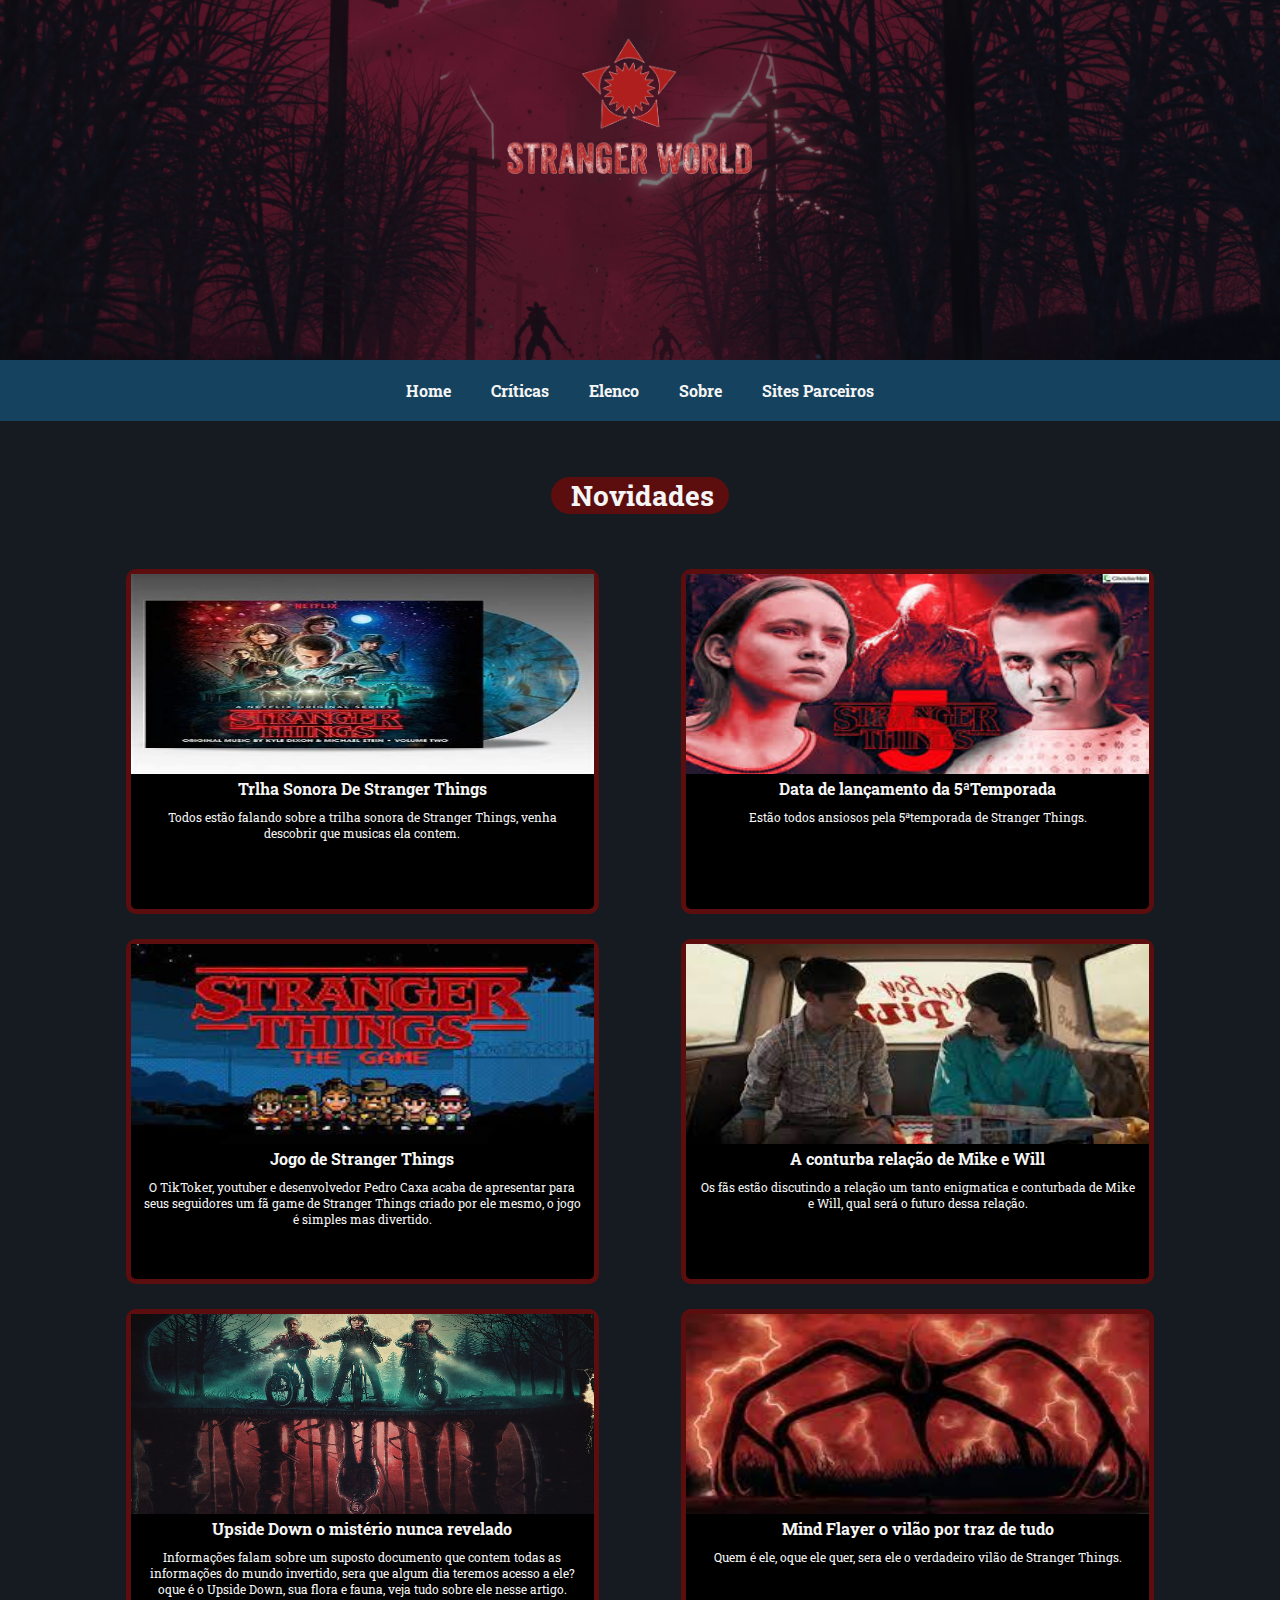
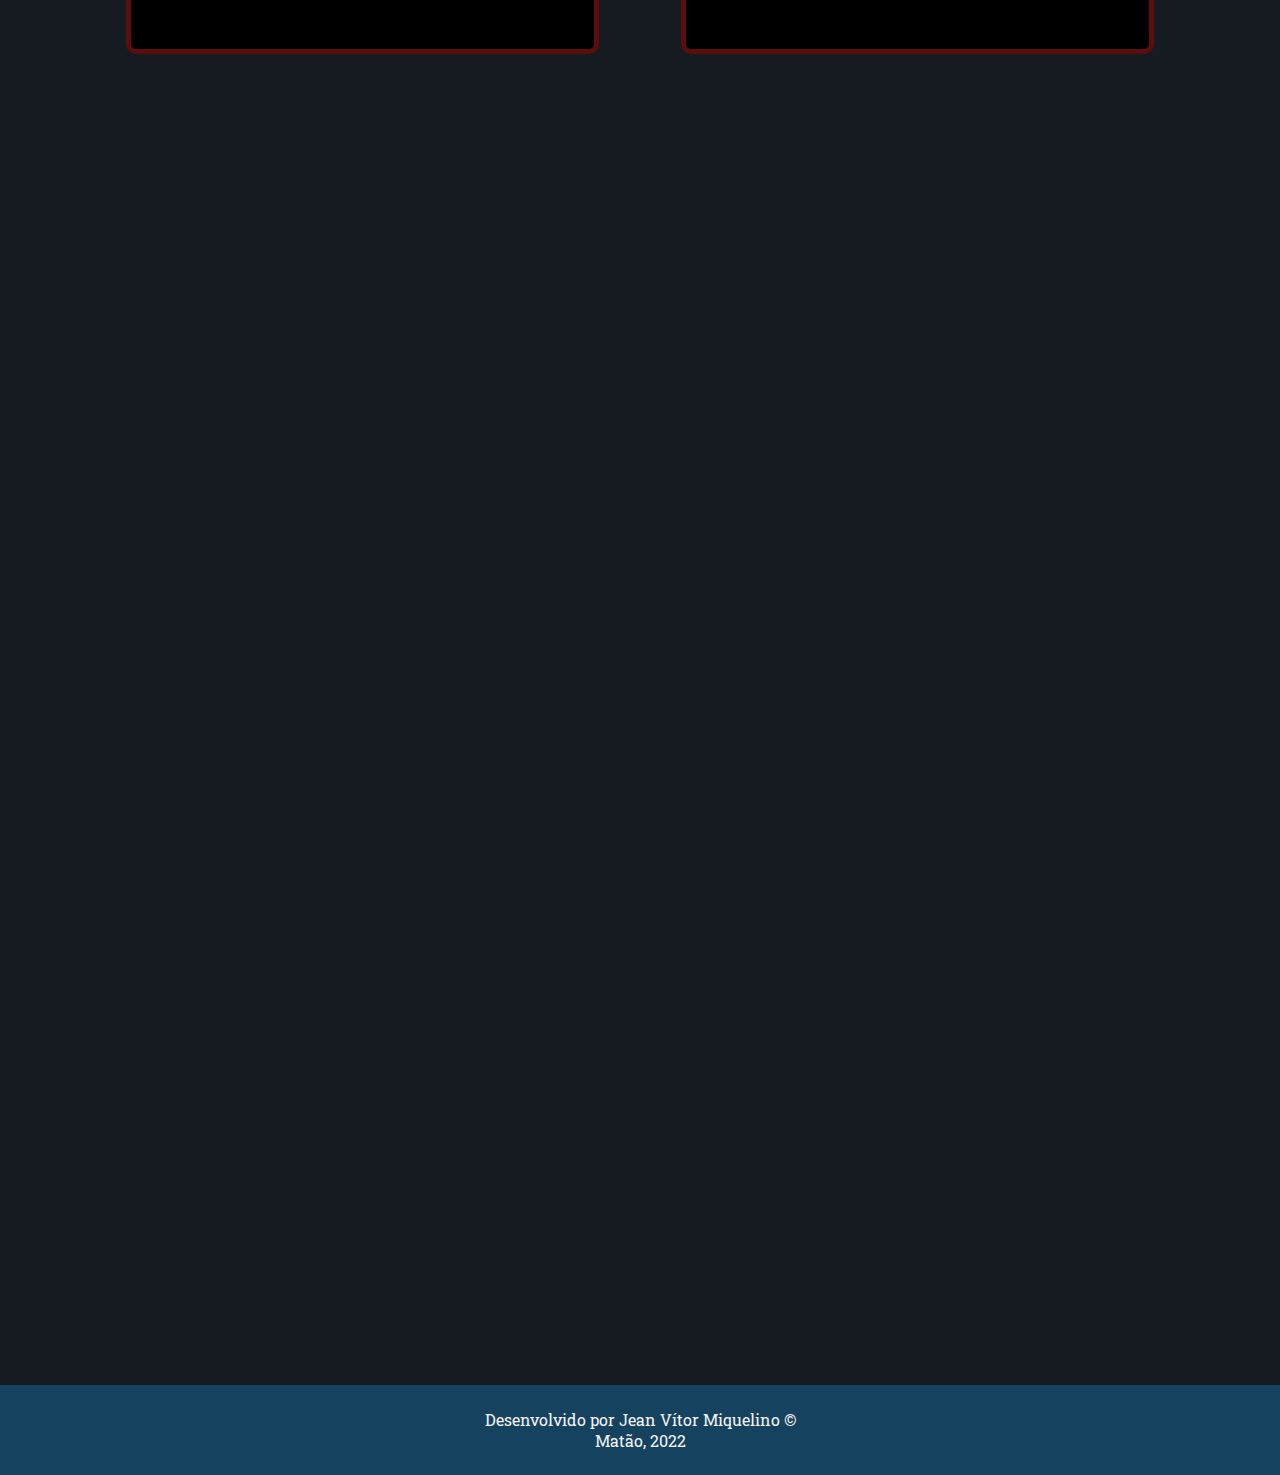
<file: index.html>
<!DOCTYPE html>
<html lang="pt-br">

<head>
    <meta charset="UTF-8">
    <meta http-equiv="X-UA-Compatible" content="IE=edge">
    <meta name="viewport" content="width=device-width, initial-scale=1.0">
    <link rel="shortcut icon" href="./images/favicon.png" type="image/x-icon">
    <link rel="stylesheet" href="./css/main.css">
    <title>Stranger World</title>
</head>

<body>
    <header>
        <img src="./images/logo.png" alt="#" id="logo" height="80px">
    </header>
    <nav>
        <ul>
            <li><a href="./index.html">Home</a></li>
            <li><a href="./reviews.html">Críticas</a></li>
            <li><a href="./cast.html">Elenco</a></li>
            <li><a href="./about.html">Sobre</a></li>
            <li><a href="./partners.html">Sites Parceiros</a></li>
        </ul>
    </nav>
    <div class="container">
        <main>
            <div id="news_title">
                <h1>Novidades</h1>
            </div>
            <section id="news">
                <a href="./news/soundtrack.html" class="new">
                    <article>
                        <img src="./images/soundtrack.jpg" alt="">
                        <h1>Trlha Sonora De Stranger Things</h1>
                        <p>Todos estão falando sobre a trilha sonora de Stranger Things, venha descobrir que musicas ela
                            contem.</p>
                    </article>
                </a>
                <a href="./news/season5.html" class="new">
                    <article>
                        <img src="./images/season5.jpg" alt="">
                        <h1>Data de lançamento da 5ªTemporada</h1>
                        <p>Estão todos ansiosos pela 5ªtemporada de Stranger Things.</p>
                    </article>
                </a>
                <a href="./news/strangerthinngsgame.html" class="new">
                    <article>
                        <img src="./images/game.jpg" alt="">
                        <h1>Jogo de Stranger Things</h1>
                        <p>O TikToker, youtuber e desenvolvedor Pedro Caxa acaba de apresentar para seus seguidores um fã game de Stranger Things criado por ele mesmo, o jogo é simples mas divertido.</p>
                    </article>
                </a>
                <a href="./news/mikeandwill.html" class="new">
                    <article>
                        <img src="./images/mikeandwill.jpg" alt="">
                        <h1>A conturba relação de Mike e Will</h1>
                        <P>Os fãs estão discutindo a relação um tanto enigmatica e conturbada de Mike e Will, qual será o futuro dessa relação.</P>
                    </article>
                </a>
                <a href="./news/upsidedown.html" class="new">
                    <article>
                        <img src="./images/UpsideDownnew.jpg" alt="">
                        <h1>Upside Down o mistério nunca revelado</h1>
                        <p>Informações falam sobre um suposto documento que contem todas as informações do mundo invertido, sera que algum dia teremos acesso a ele?
                            oque é o Upside Down, sua flora e fauna, veja tudo sobre ele nesse artigo.
                        </p>
                    </article>
                </a>
                <a href="./news/mindflayer.html" class="new">
                    <article>
                        <img src="./images/mindflayer.jpg" alt="">
                       <h1>Mind Flayer o vilão por traz de tudo</h1>
                       <p>Quem é ele, oque ele quer, sera ele o verdadeiro vilão de Stranger Things.</p>
                    </article>
                </a>
            </section>
        </main>
    </div>
    <footer>
        <p>Desenvolvido por Jean Vítor Miquelino &copy;</p>
        <p>Matão, 2022</p>
    </footer>
</body>

</html>
</file>
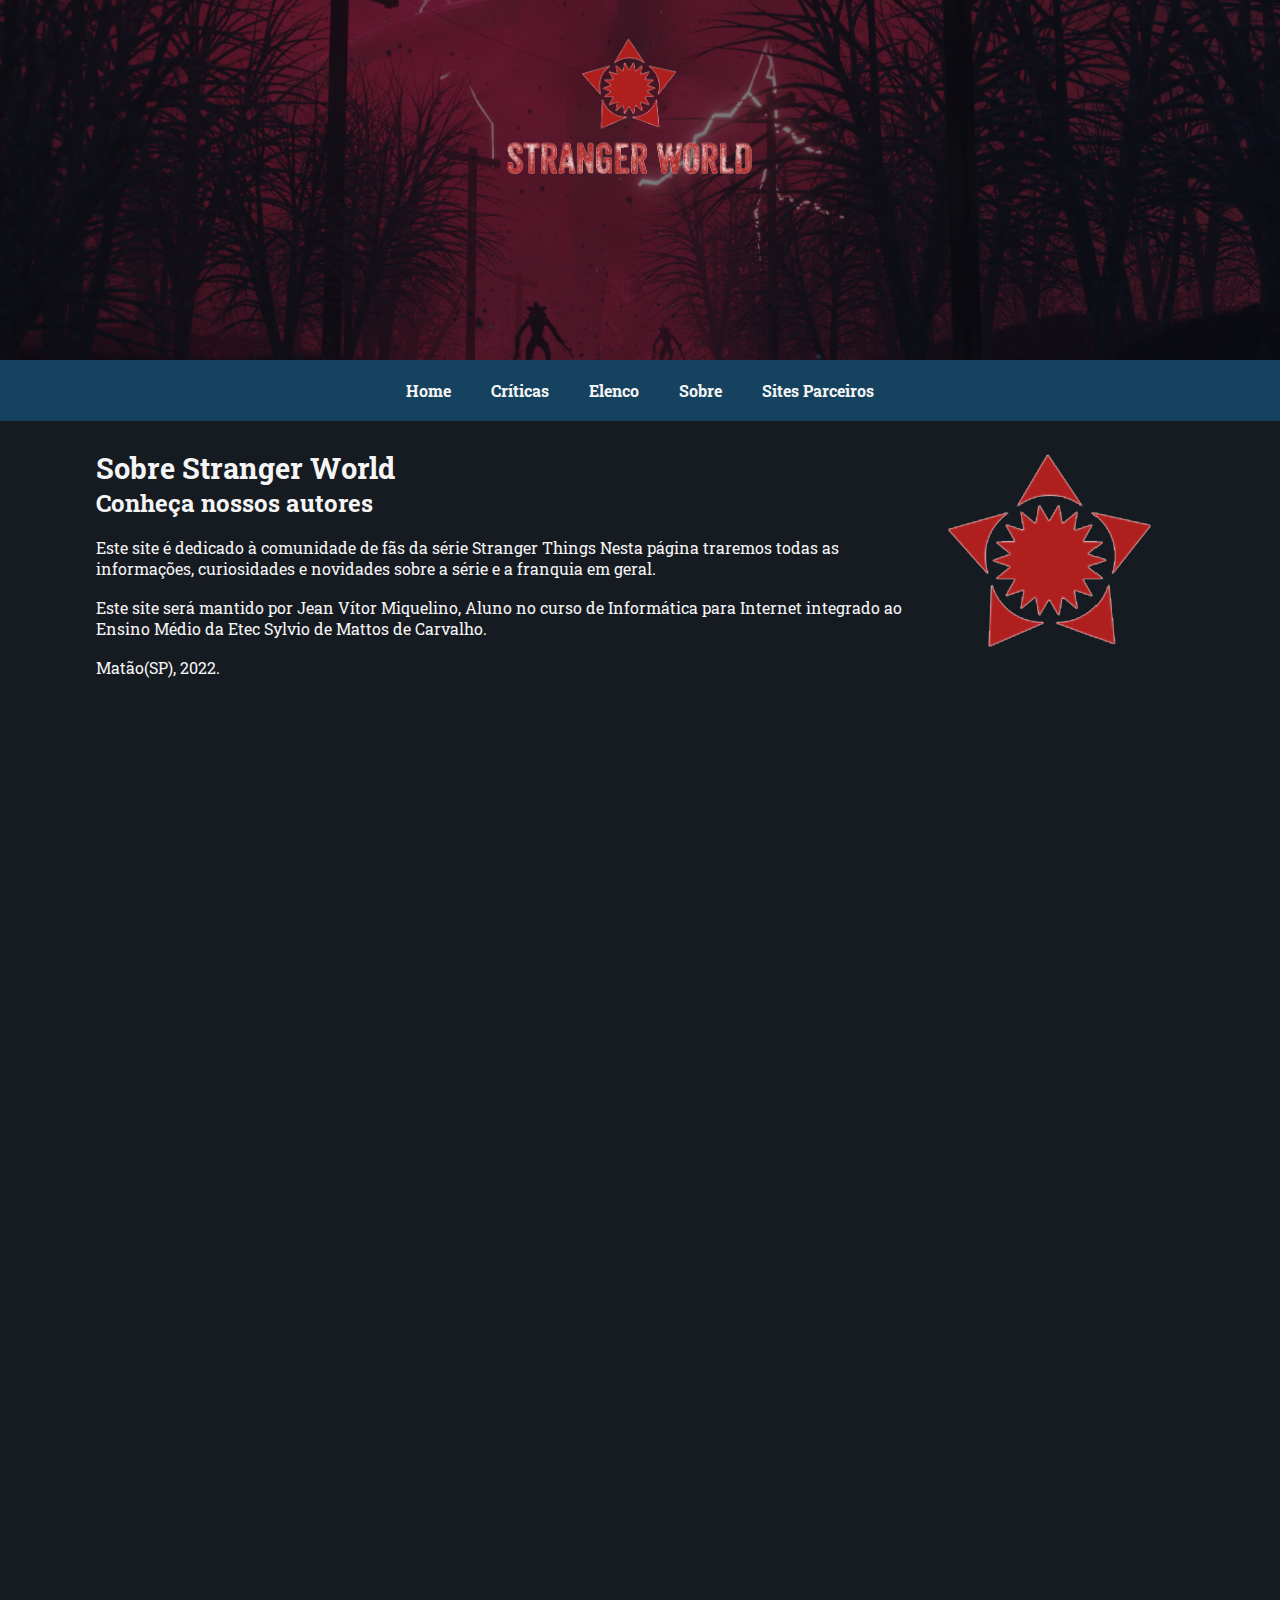
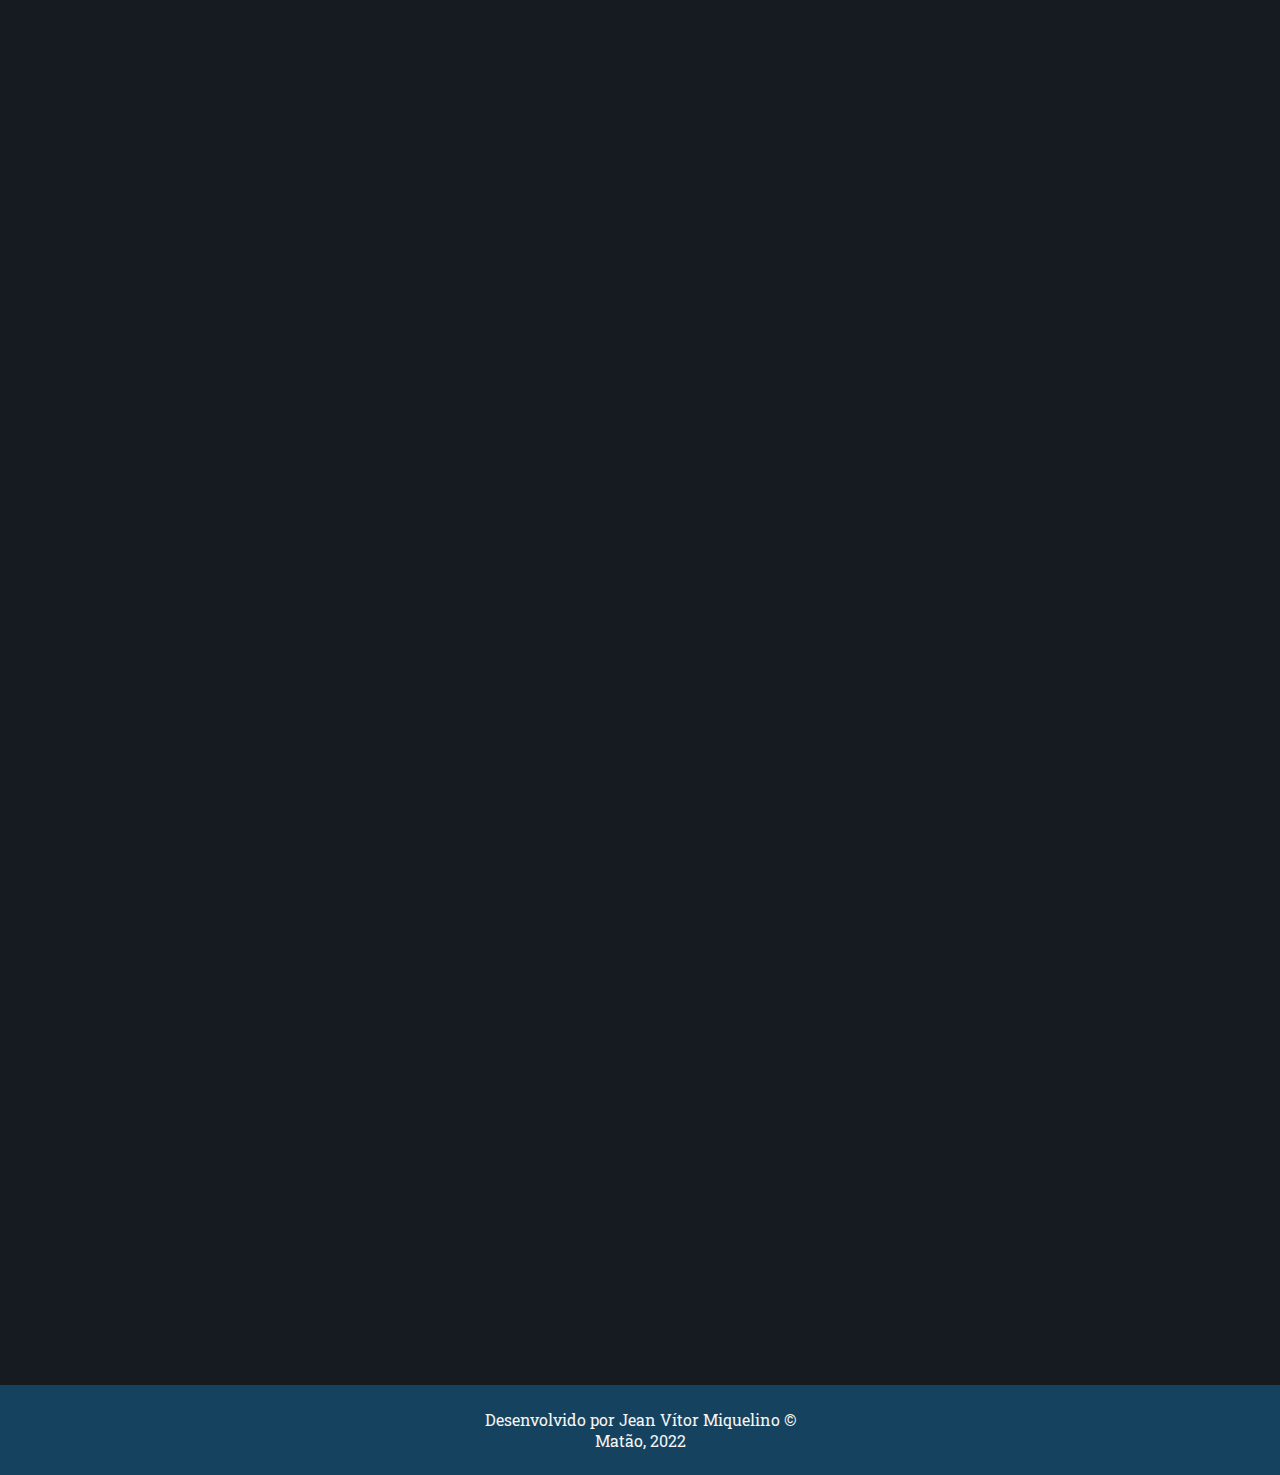
<file: about.html>
<!DOCTYPE html>
<html lang="pt-br">

<head>
    <meta charset="UTF-8">
    <meta http-equiv="X-UA-Compatible" content="IE=edge">
    <meta name="viewport" content="width=device-width, initial-scale=1.0">
    <link rel="shortcut icon" href="./images/favicon.png" type="image/x-icon">
    <link rel="stylesheet" href="./css/main.css">
    <title>Stranger World</title>
</head>

<body>
    <header>
        <img src="./images/logo.png" alt="#" id="logo" height="80px">
    </header>
    <nav>
        <ul>
            <li><a href="./index.html">Home</a></li>
            <li><a href="./reviews.html">Críticas</a></li>
            <li><a href="./cast.html">Elenco</a></li>
            <li><a href="./about.html">Sobre</a></li>
            <li><a href="./partners.html">Sites Parceiros</a></li>
        </ul>
    </nav>
    <div class="container">
        <main>
            <section id="about_group">
                <article>
                    <h1>Sobre Stranger World</h1>
                    <h2>Conheça nossos autores</h2>
                    <p>Este site é dedicado à comunidade de fãs da série Stranger Things Nesta página traremos todas as
                        informações, curiosidades e novidades sobre a série e a franquia em geral.</p>
                    <p>Este site será mantido por Jean Vítor Miquelino, Aluno no curso de Informática para Internet
                        integrado ao Ensino Médio da Etec Sylvio de Mattos de Carvalho.</p>
                    <p>Matão(SP), 2022.</p>
                </article>
                <div class="img-dislocate">
                    <img src="./images/favicon.png" alt="#">
                </div>
            </section>
        </main>
    </div>
    <footer>
        <p>Desenvolvido por Jean Vítor Miquelino &copy;</p>
        <p>Matão, 2022</p>
    </footer>
</body>

</html>
</file>
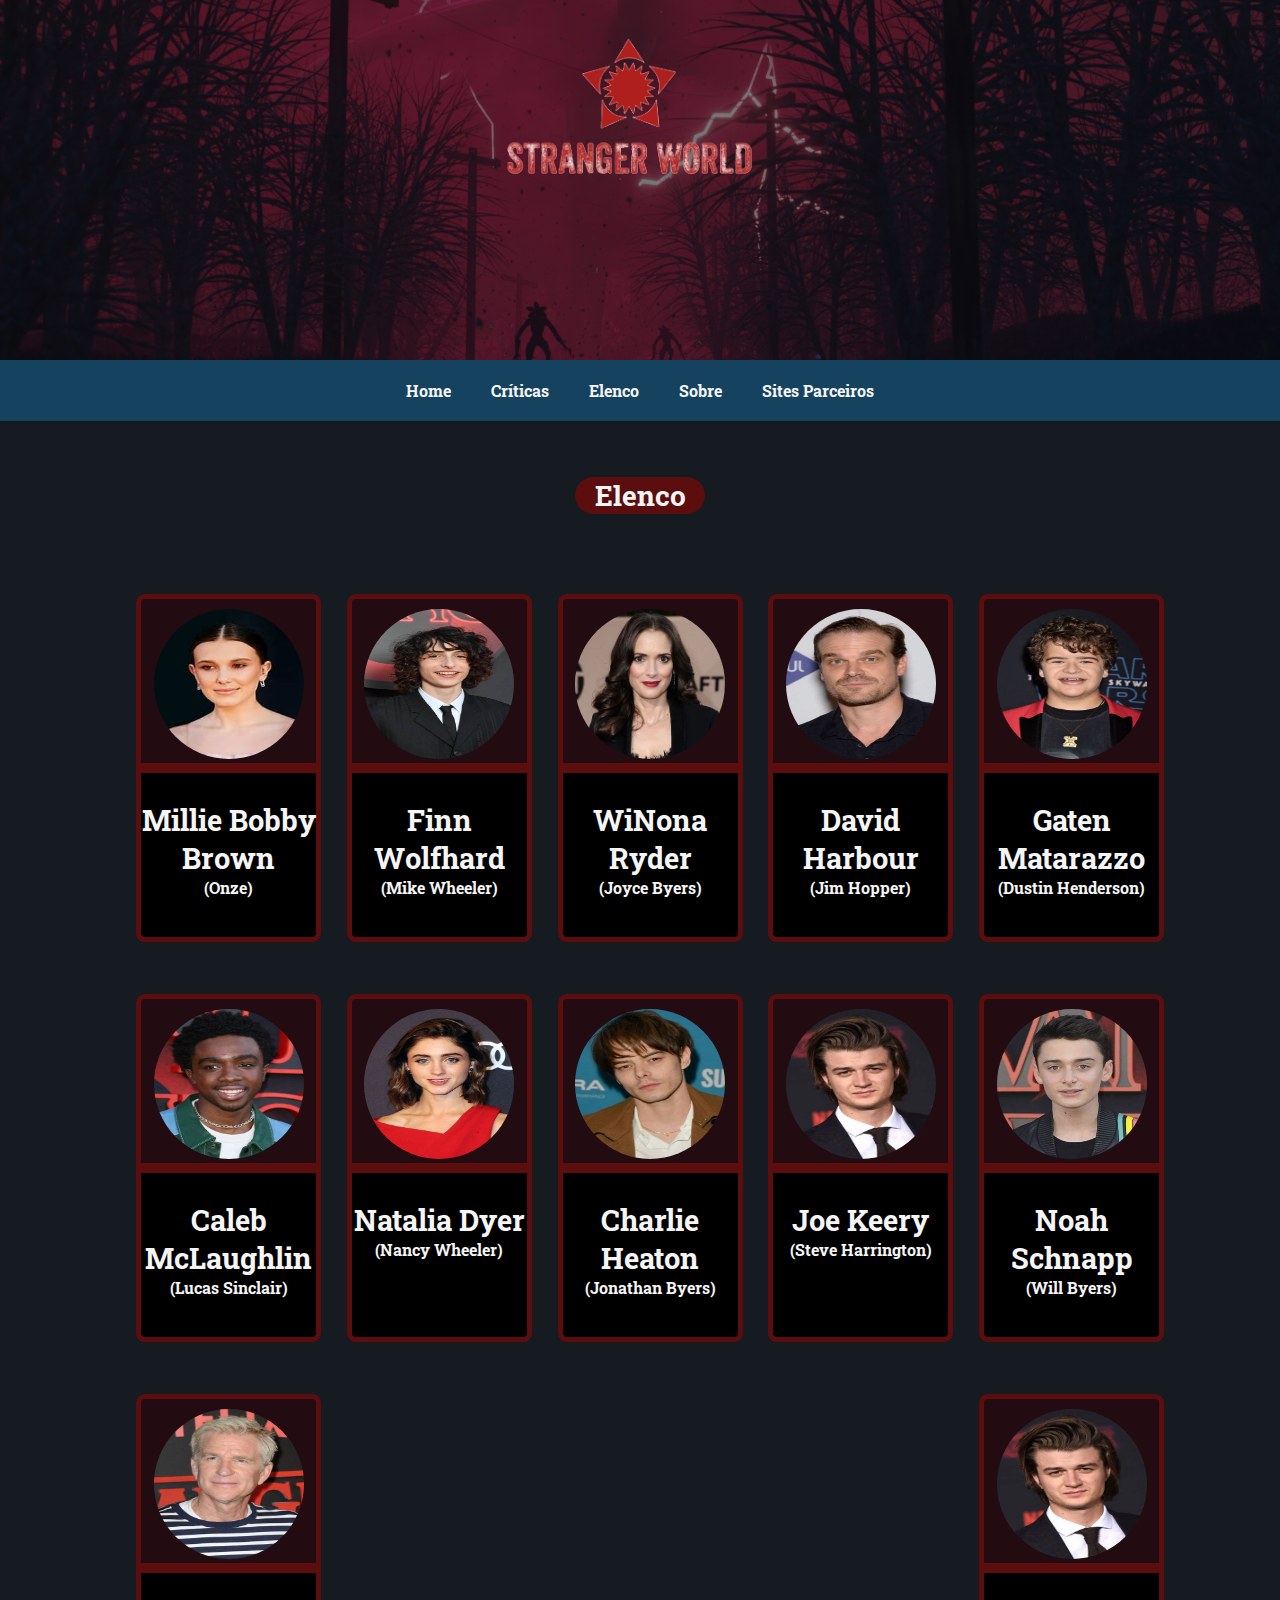
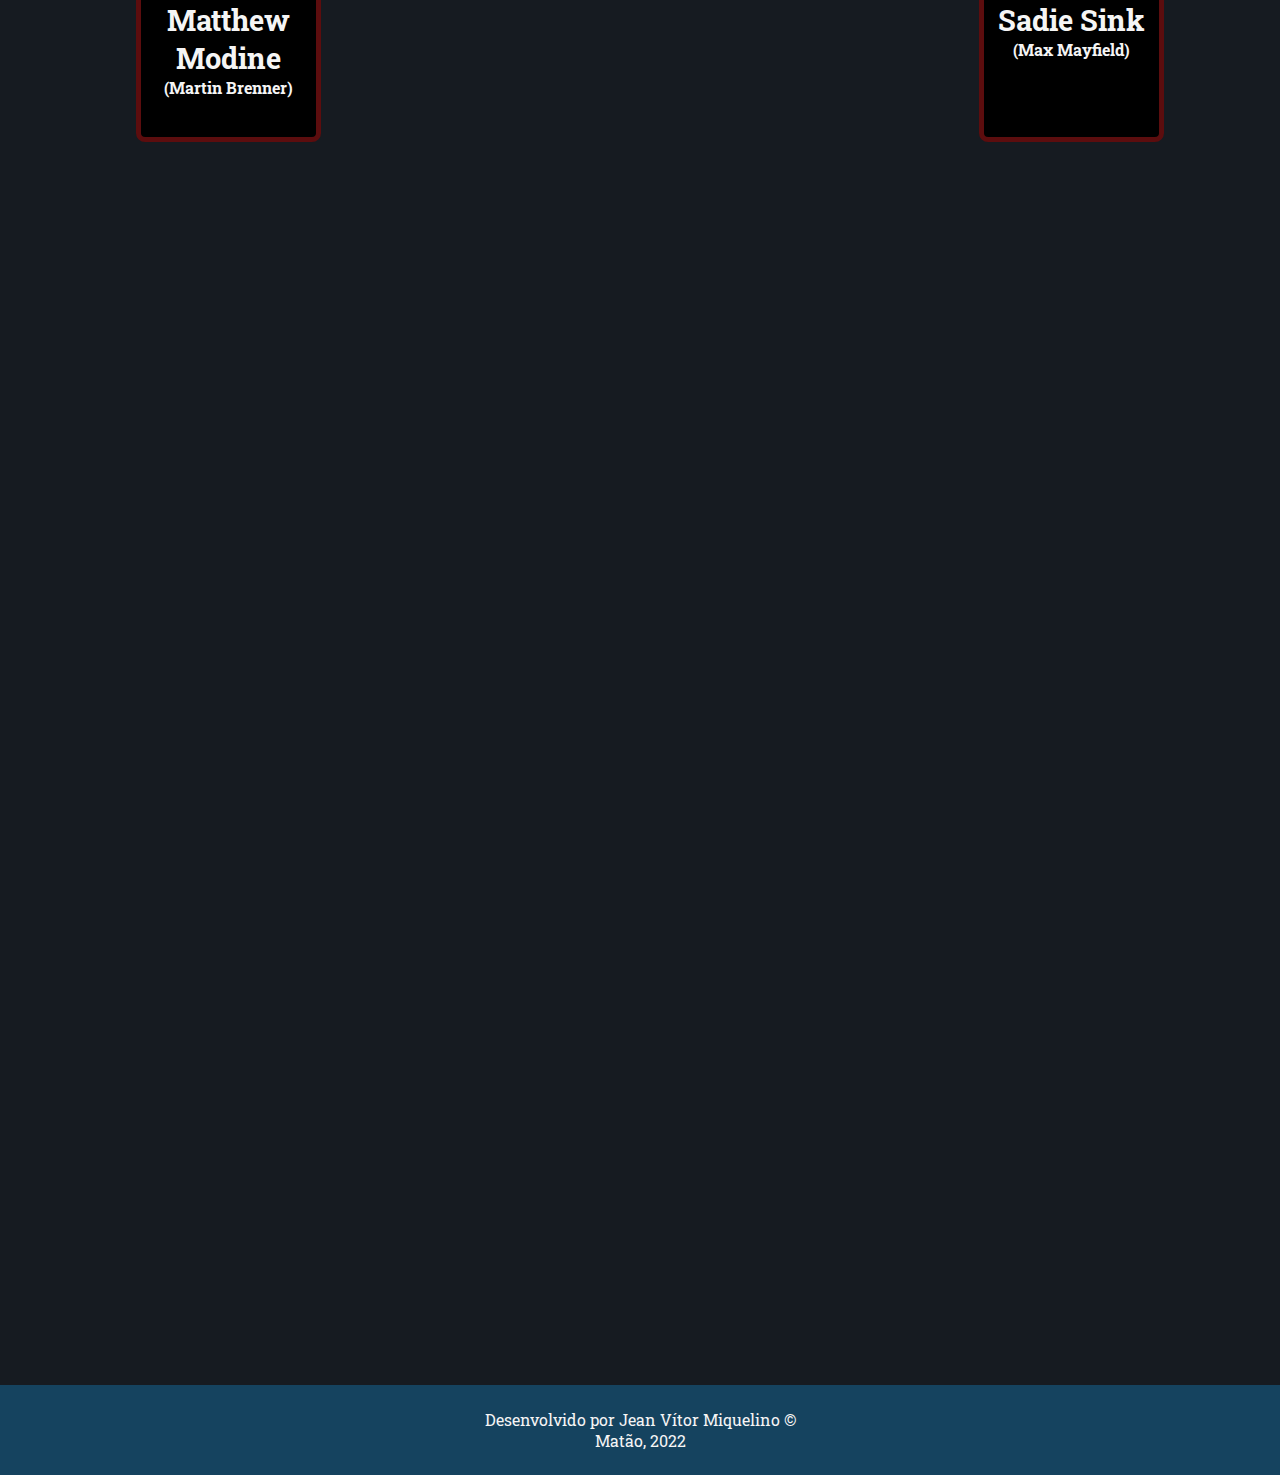
<file: cast.html>
<!DOCTYPE html>
<html lang="pt-br">

<head>
    <meta charset="UTF-8">
    <meta http-equiv="X-UA-Compatible" content="IE=edge">
    <meta name="viewport" content="width=device-width, initial-scale=1.0">
    <link rel="shortcut icon" href="./images/favicon.png" type="image/x-icon">
    <link rel="stylesheet" href="./css/main.css">
    <title>Stranger World</title>
</head>

<body>
    <header>
        <img src="./images/logo.png" alt="#" id="logo" height="80px">
    </header>
    <nav>
        <ul>
            <li><a href="./index.html">Home</a></li>
            <li><a href="./reviews.html">Críticas</a></li>
            <li><a href="./cast.html">Elenco</a></li>
            <li><a href="./about.html">Sobre</a></li>
            <li><a href="./partners.html">Sites Parceiros</a></li>
        </ul>
    </nav>
    <div class="container">
        <main>
            <div class="card_title">
                <h1>Elenco</h1>
            </div>
            <section id="cast_cards">
                <article>
                    <div id="cast-back"><img src="./images/mille.jpg" alt=""></div>
                    <div id="cast-text-back">
                        <h1>Millie Bobby Brown</h1>
                        <h2>(Onze)</h2>
                    </div>
                </article>
                <article>
                    <div id="cast-back"><img src="./images/finn.jpg" alt=""></div>
                    <div id="cast-text-back">
                        <h1>Finn Wolfhard</h1>
                        <h2>(Mike Wheeler)</h2>
                    </div>
                </article>
                <article>
                    <div id="cast-back"><img src="./images/winona.jpg" alt=""></div>
                    <div id="cast-text-back">
                        <h1>WiNona Ryder</h1>
                        <h2>(Joyce Byers)</h2>
                    </div>
                </article>
                <article>
                    <div id="cast-back"><img src="./images/david.jpg" alt=""></div>
                    <div id="cast-text-back">
                        <h1>David Harbour</h1>
                        <h2>(Jim Hopper)</h2>
                    </div>
                </article>
                <article>
                    <div id="cast-back"><img src="./images/gaten.jpg" alt=""></div>
                    <div id="cast-text-back">
                        <h1>Gaten Matarazzo</h1>
                        <h2>(Dustin Henderson)</h2>
                    </div>
                </article>
                <article>
                    <div id="cast-back"><img src="./images/caleb.jpg" alt=""></div>
                    <div id="cast-text-back">
                        <h1>Caleb McLaughlin</h1>
                        <h2>(Lucas Sinclair)</h2>
                    </div>
                </article>
                <article>
                    <div id="cast-back"><img src="./images/natalia.jpg" alt=""></div>
                    <div id="cast-text-back">
                        <h1>Natalia Dyer</h1>
                        <h2>(Nancy Wheeler)</h2>
                    </div>
                </article>
                <article>
                    <div id="cast-back"><img src="./images/charlie.jpg" alt=""></div>
                    <div id="cast-text-back">
                        <h1>Charlie Heaton</h1>
                        <h2>(Jonathan Byers)</h2>
                    </div>
                </article>
                <article>
                    <div id="cast-back"><img src="./images/joe.jpg" alt=""></div>
                    <div id="cast-text-back">
                        <h1>Joe Keery</h1>
                        <h2>(Steve Harrington)</h2>
                    </div>
                </article>
                <article>
                    <div id="cast-back"><img src="./images/noah.jpg" alt=""></div>
                    <div id="cast-text-back">
                        <h1>Noah Schnapp</h1>
                        <h2>(Will Byers)</h2>
                    </div>
                </article>
                <article>
                    <div id="cast-back"><img src="./images/matthew.jpg" alt=""></div>
                    <div id="cast-text-back">
                        <h1>Matthew Modine</h1>
                        <h2>(Martin Brenner)</h2>
                    </div>
                </article>
                <article>
                    <div id="cast-back"><img src="./images/joe.jpg" alt=""></div>
                    <div id="cast-text-back">
                        <h1>Sadie Sink</h1>
                        <h2>(Max Mayfield)</h2>
                    </div>
                </article>
            </section>
        </main>
    </div>
    <footer>
        <p>Desenvolvido por Jean Vítor Miquelino &copy;</p>
        <p>Matão, 2022</p>
    </footer>
</body>

</html>
</file>
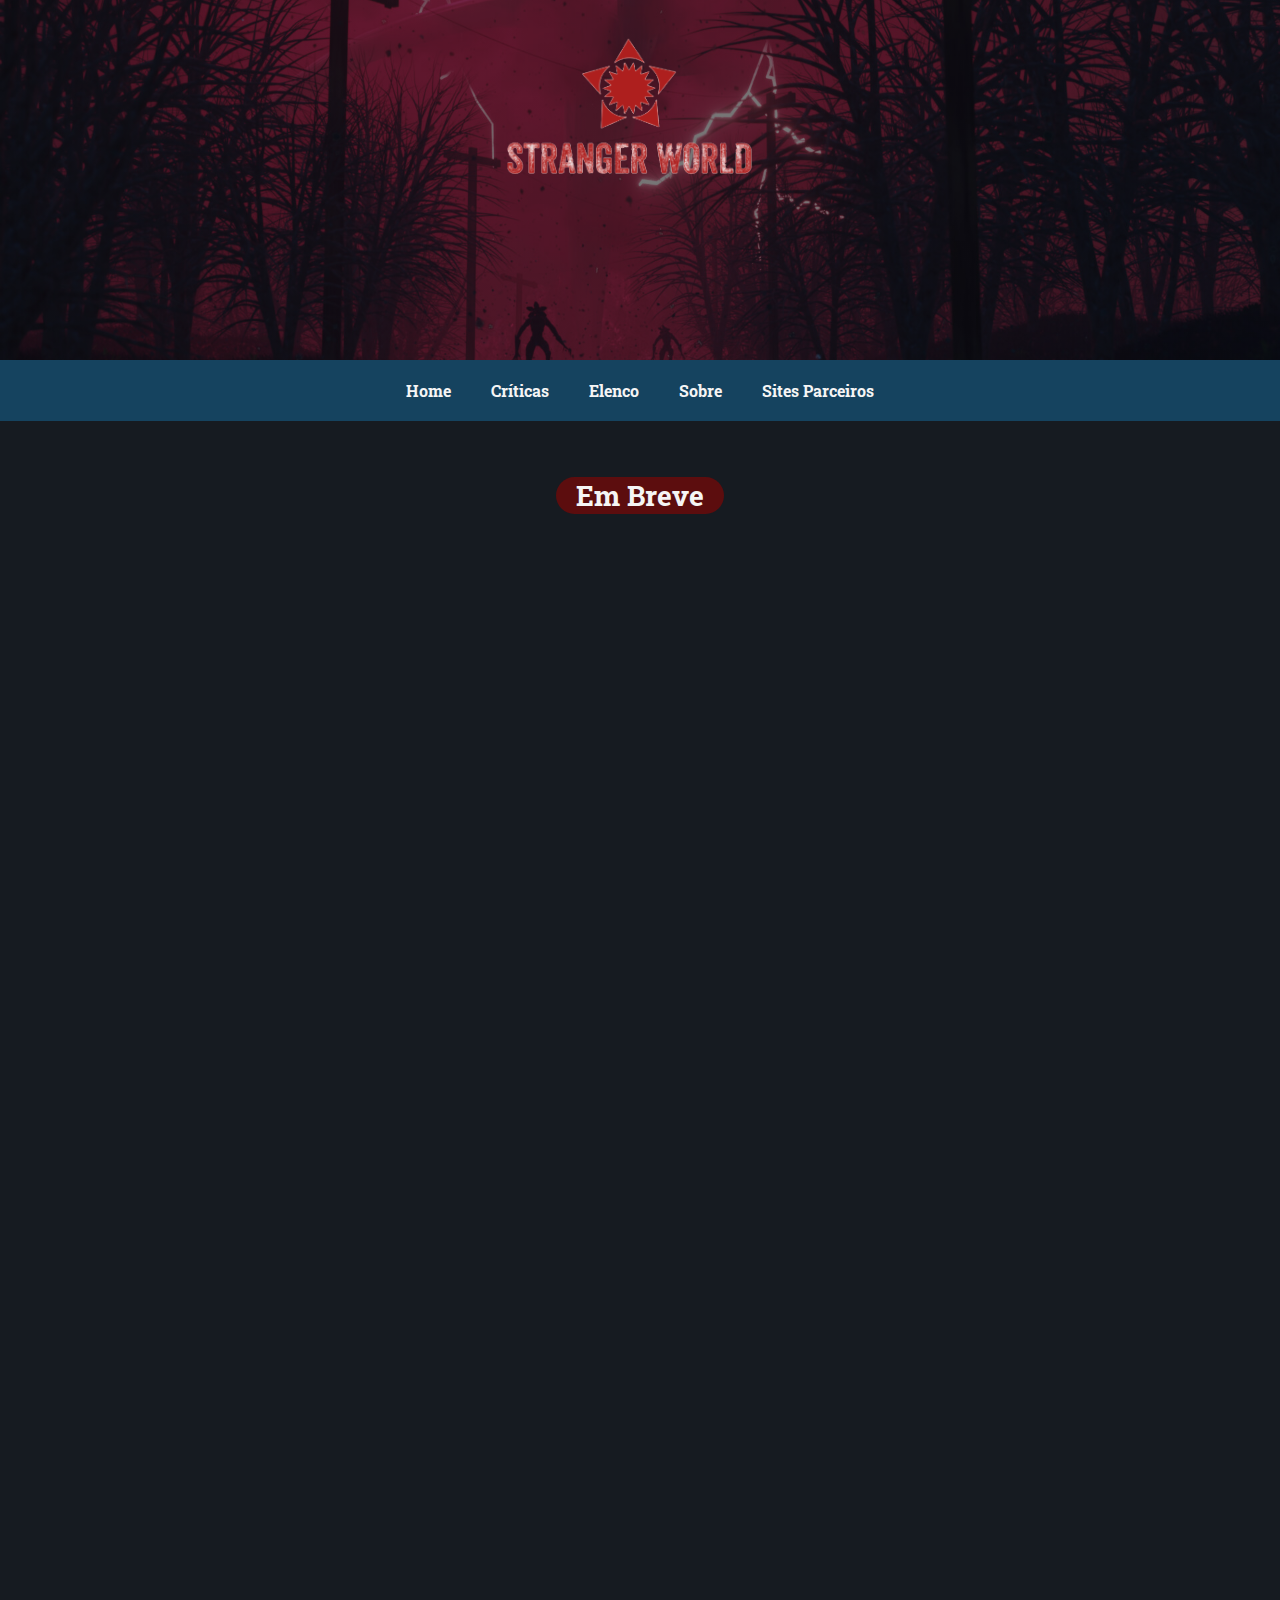
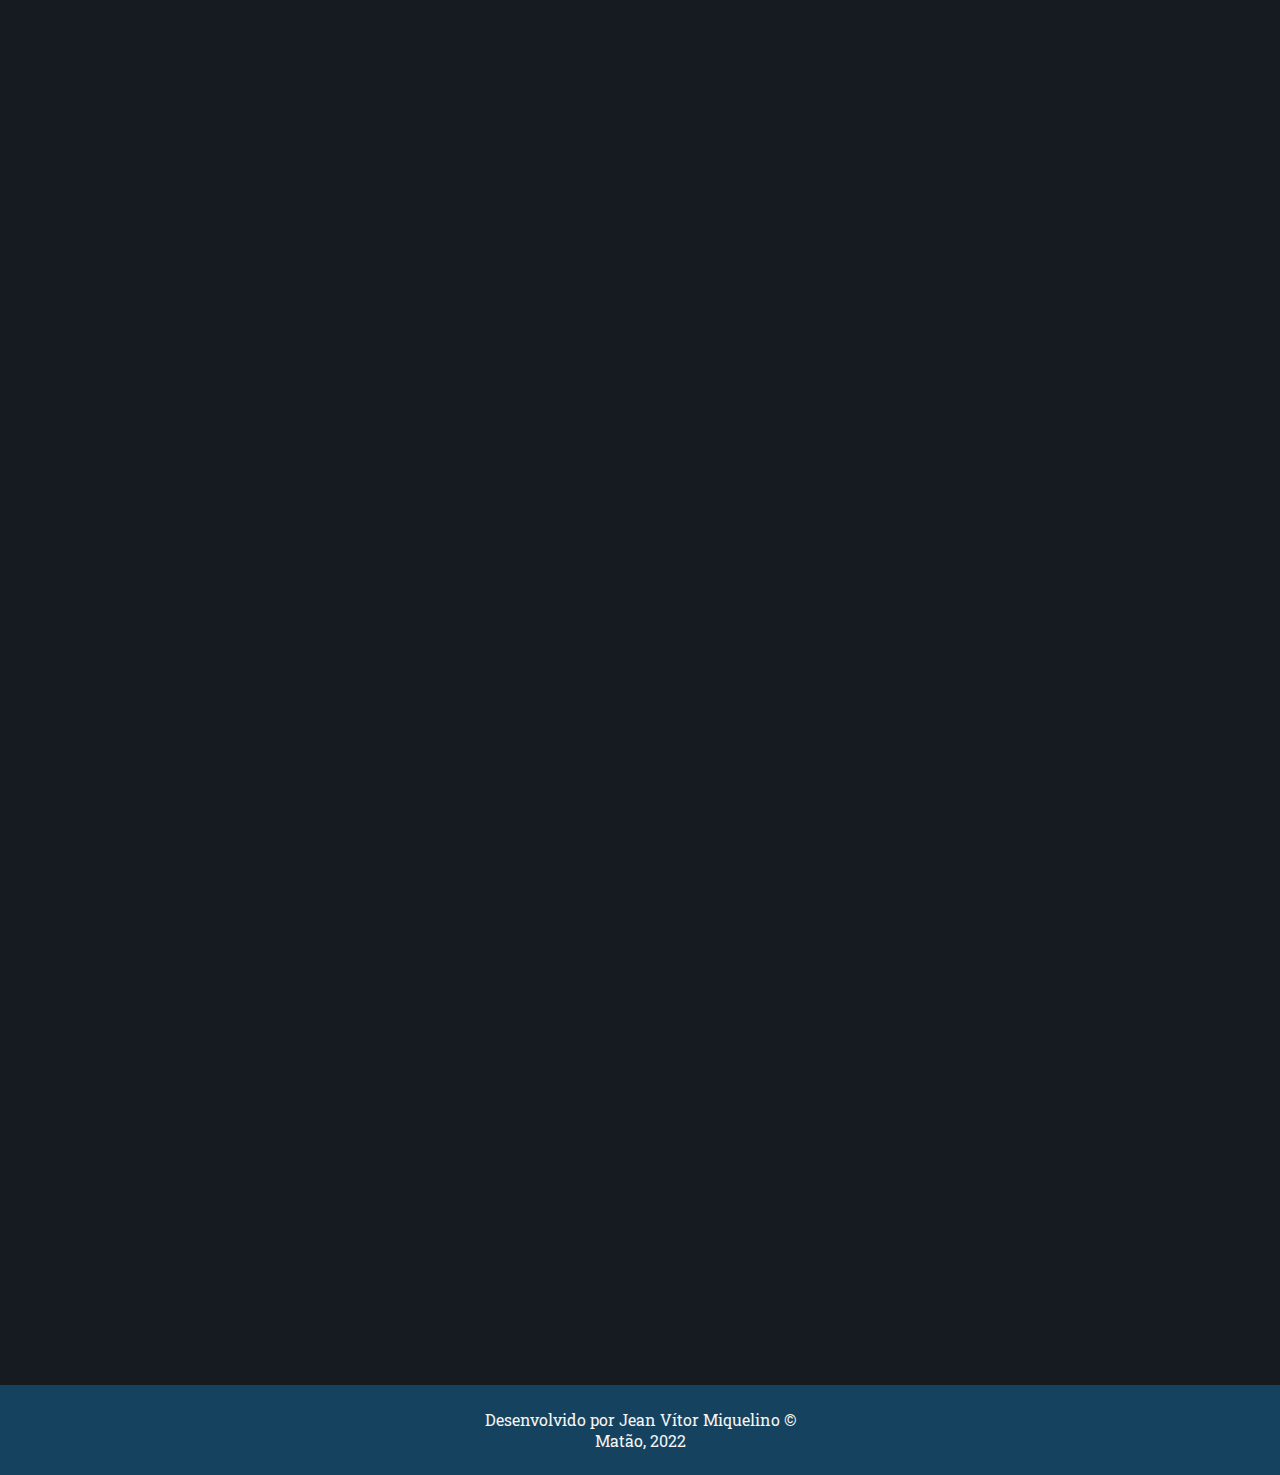
<file: partners.html>
<!DOCTYPE html>
<html lang="pt-br">

<head>
    <meta charset="UTF-8">
    <meta http-equiv="X-UA-Compatible" content="IE=edge">
    <meta name="viewport" content="width=device-width, initial-scale=1.0">
    <link rel="shortcut icon" href="./images/favicon.png" type="image/x-icon">
    <link rel="stylesheet" href="./css/main.css">
    <title>Stranger World</title>
</head>

<body>
    <header>
        <img src="./images/logo.png" alt="#" id="logo" height="80px">
    </header>
    <nav>
        <ul>
            <li><a href="./index.html">Home</a></li>
            <li><a href="./reviews.html">Críticas</a></li>
            <li><a href="./cast.html">Elenco</a></li>
            <li><a href="./about.html">Sobre</a></li>
            <li><a href="./partners.html">Sites Parceiros</a></li>
        </ul>
    </nav>
    <div class="container">
        <main>
            <div class="soon_title">
                <h1>Em Breve</h1>
            </div>
        </main>
    </div>
    <footer>
        <p>Desenvolvido por Jean Vítor Miquelino &copy;</p>
        <p>Matão, 2022</p>
    </footer>
</body>

</html>
</file>
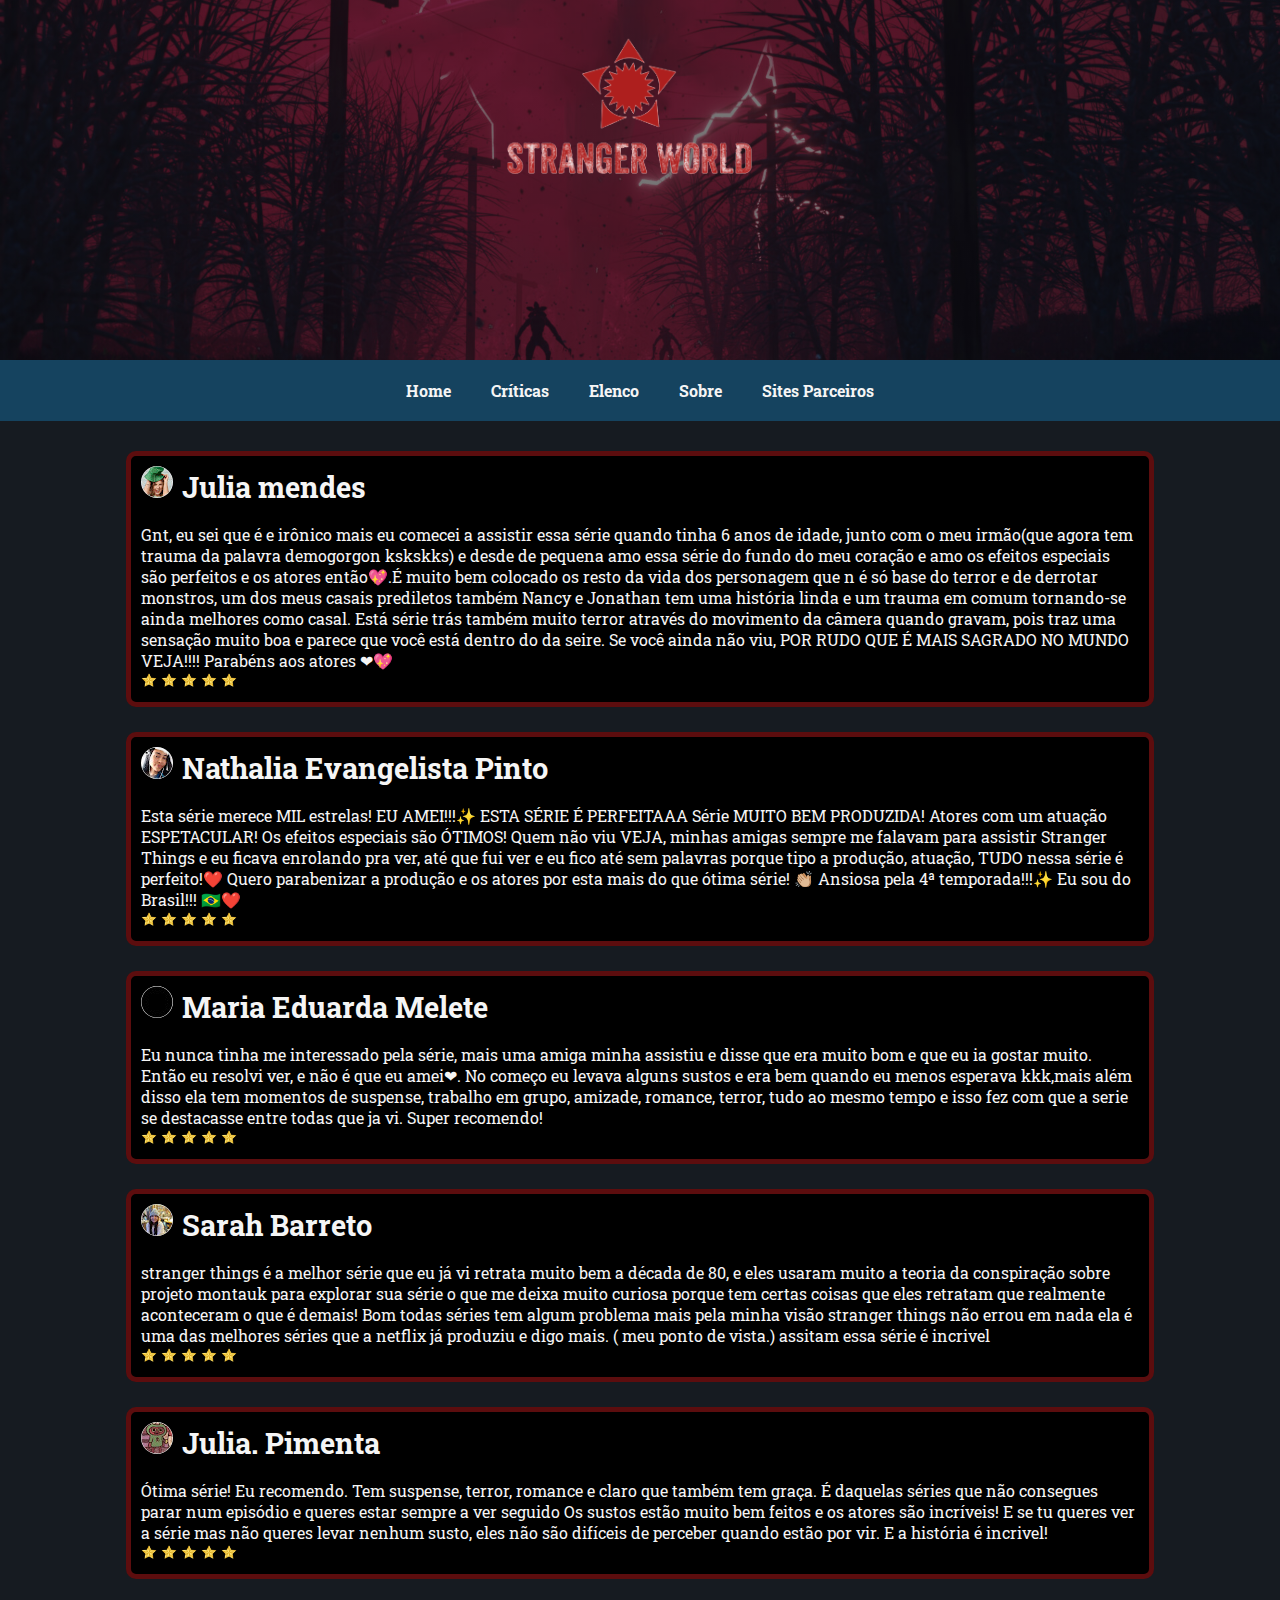
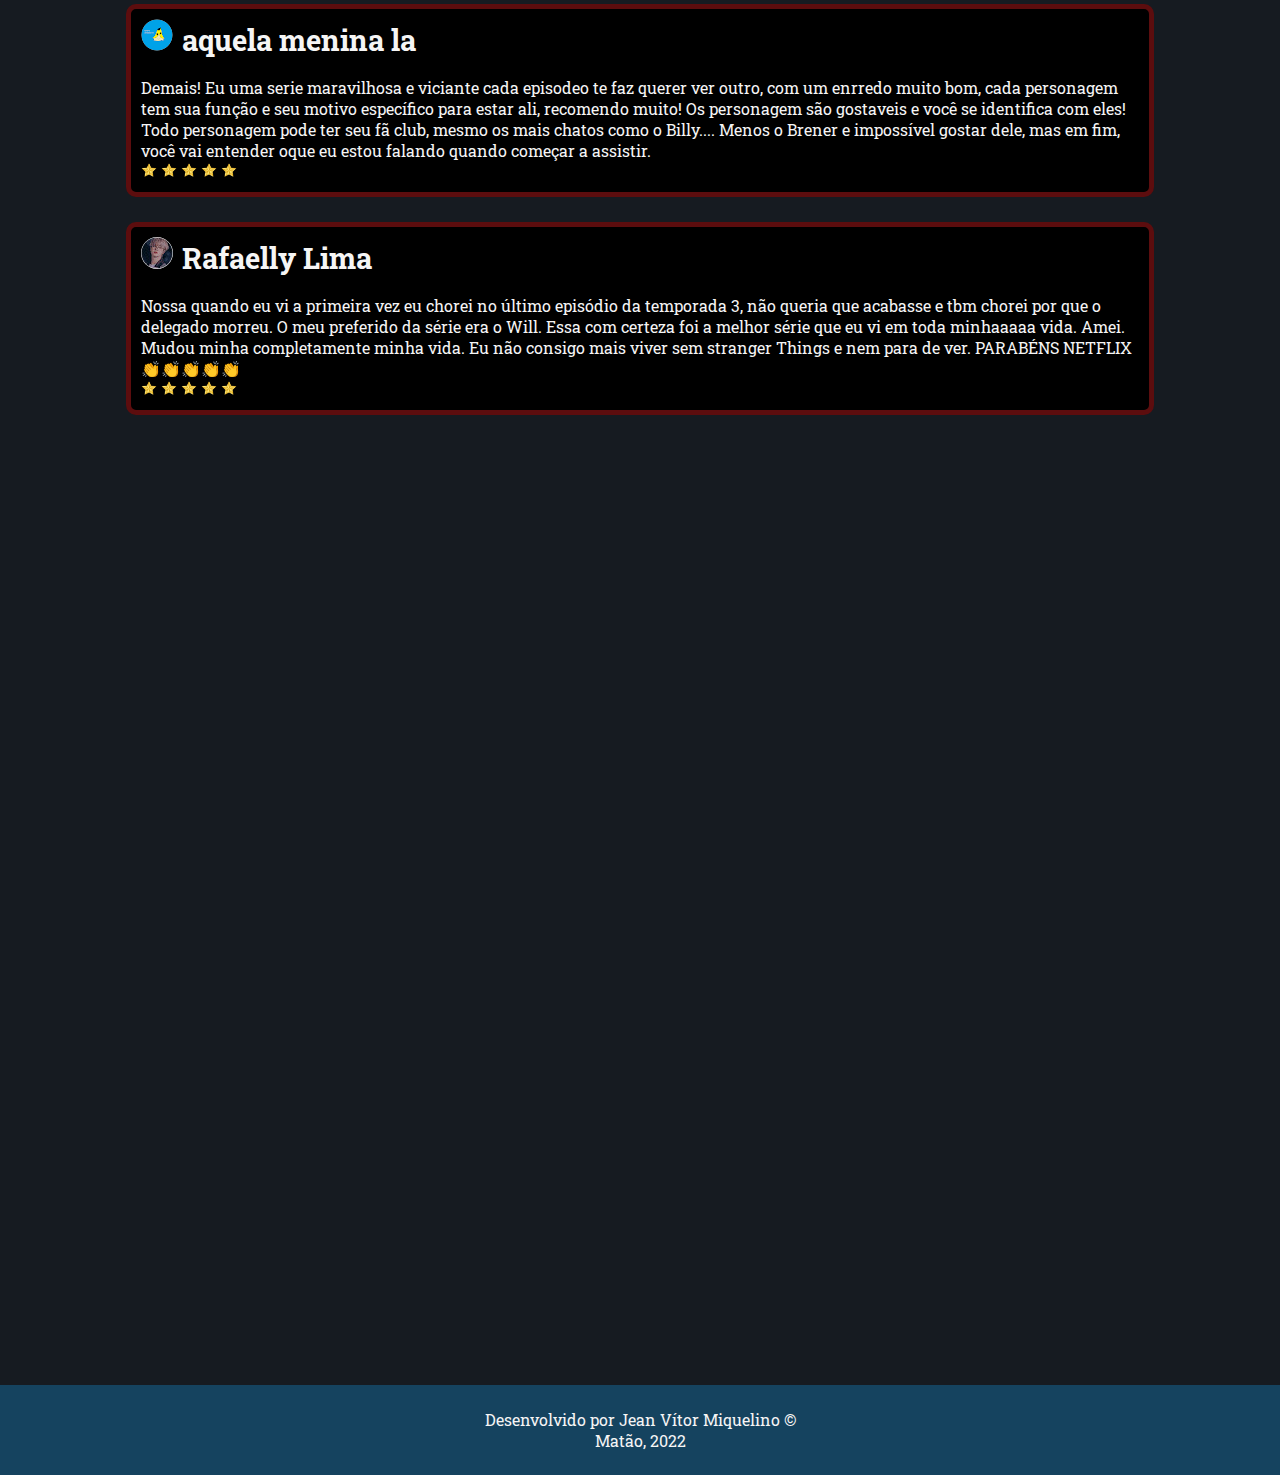
<file: reviews.html>
<!DOCTYPE html>
<html lang="pt-br">

<head>
    <meta charset="UTF-8">
    <meta http-equiv="X-UA-Compatible" content="IE=edge">
    <meta name="viewport" content="width=device-width, initial-scale=1.0">
    <link rel="shortcut icon" href="./images/favicon.png" type="image/x-icon">
    <link rel="stylesheet" href="./css/main.css">
    <title>Stranger World</title>
</head>

<body>
    <header>
        <img src="./images/logo.png" alt="#" id="logo" height="80px">
    </header>
    <nav>
        <ul>
            <li><a href="./index.html">Home</a></li>
            <li><a href="./reviews.html">Críticas</a></li>
            <li><a href="./cast.html">Elenco</a></li>
            <li><a href="./about.html">Sobre</a></li>
            <li><a href="./partners.html">Sites Parceiros</a></li>
        </ul>
    </nav>
    <div class="container">
        <main>
            <section id="reviews">
                <article id="review">
                    <img src="./images/reviewer1.jpg" alt="" class="reviwer_profile">
                    <h1 class="reviwer_name">Julia mendes</h1>
                    <p>Gnt, eu sei que é e irônico mais eu comecei a assistir essa série quando tinha 6 anos de idade,
                        junto com o meu irmão(que agora tem trauma da palavra demogorgon kskskks) e desde de pequena amo
                        essa série do fundo do meu coração e amo os efeitos especiais são perfeitos e os atores
                        então💖.É muito bem colocado os resto da vida dos personagem que n é só base do terror e de
                        derrotar monstros, um dos meus casais prediletos também Nancy e Jonathan tem uma história linda
                        e um trauma em comum tornando-se ainda melhores como casal. Está série trás também muito terror
                        através do movimento da câmera quando gravam, pois traz uma sensação muito boa e parece que você
                        está dentro do da seire.
                        Se você ainda não viu, POR RUDO QUE É MAIS SAGRADO NO MUNDO VEJA!!!!
                        Parabéns aos atores ❤💖</p>
                    <img src="./images/star.png" alt="" class="star_review">
                    <img src="./images/star.png" alt="" class="star_review">
                    <img src="./images/star.png" alt="" class="star_review">
                    <img src="./images/star.png" alt="" class="star_review">
                    <img src="./images/star.png" alt="" class="star_review">
                </article>
                <article id="review">
                    <img src="./images/reviewer2.jpg" alt="" class="reviwer_profile">
                    <h1 class="reviwer_name">Nathalia Evangelista Pinto</h1>
                    <p>Esta série merece MIL estrelas! EU AMEI!!!✨ ESTA SÉRIE É PERFEITAAA
                        Série MUITO BEM PRODUZIDA!
                        Atores com um atuação ESPETACULAR!
                        Os efeitos especiais são ÓTIMOS!
                        Quem não viu VEJA, minhas amigas sempre me falavam para assistir Stranger Things e eu ficava
                        enrolando pra ver, até que fui ver e eu fico até sem palavras porque tipo a produção, atuação,
                        TUDO nessa série é perfeito!❤️
                        Quero parabenizar a produção e os atores por esta mais do que ótima série! 👏🏼
                        Ansiosa pela 4ª temporada!!!✨
                        Eu sou do Brasil!!! 🇧🇷❤️</p>
                    <img src="./images/star.png" alt="" class="star_review">
                    <img src="./images/star.png" alt="" class="star_review">
                    <img src="./images/star.png" alt="" class="star_review">
                    <img src="./images/star.png" alt="" class="star_review">
                    <img src="./images/star.png" alt="" class="star_review">
                </article>
                <article id="review">
                    <img src="./images/reviewer3.jpg" alt="" class="reviwer_profile">
                    <h1 class="reviwer_name">
                        Maria Eduarda Melete</h1>
                    <p>Eu nunca tinha me interessado pela série, mais uma amiga minha assistiu e disse que era muito bom
                        e que eu ia gostar muito. Então eu resolvi ver, e não é que eu amei❤.
                        No começo eu levava alguns sustos e era bem quando eu menos esperava kkk,mais além disso ela tem
                        momentos de suspense, trabalho em grupo, amizade, romance, terror, tudo ao mesmo tempo e isso
                        fez com que a serie se destacasse entre todas que ja vi.
                        Super recomendo!</p>
                    <img src="./images/star.png" alt="" class="star_review">
                    <img src="./images/star.png" alt="" class="star_review">
                    <img src="./images/star.png" alt="" class="star_review">
                    <img src="./images/star.png" alt="" class="star_review">
                    <img src="./images/star.png" alt="" class="star_review">
                </article>
                <article id="review">
                    <img src="./images/reviewer4.jpg" alt="" class="reviwer_profile">
                    <h1 class="reviwer_name">Sarah Barreto</h1>
                    <p>stranger things é a melhor série que eu já vi retrata muito bem a década de 80, e eles usaram
                        muito a teoria da conspiração sobre projeto montauk
                        para explorar sua série o que me deixa muito curiosa porque tem certas coisas que eles retratam
                        que realmente aconteceram o que é demais! Bom todas séries tem algum problema mais pela minha
                        visão stranger things não errou em nada ela é uma das melhores séries que a netflix já produziu
                        e digo mais. ( meu ponto de vista.)
                        assitam essa série é incrivel</p>
                    <img src="./images/star.png" alt="" class="star_review">
                    <img src="./images/star.png" alt="" class="star_review">
                    <img src="./images/star.png" alt="" class="star_review">
                    <img src="./images/star.png" alt="" class="star_review">
                    <img src="./images/star.png" alt="" class="star_review">
                </article>
                <article id="review">
                    <img src="./images/reviewer5.jpg" alt="" class="reviwer_profile">
                    <h1 class="reviwer_name">Julia. Pimenta</h1>
                    <p>Ótima série! Eu recomendo.
                        Tem suspense, terror, romance e claro que também tem graça. É daquelas séries que não consegues
                        parar num episódio e queres estar sempre a ver seguido
                        Os sustos estão muito bem feitos e os atores são incríveis! E se tu queres ver a série mas não
                        queres levar nenhum susto, eles não são difíceis de perceber quando estão por vir.
                        E a história é incrivel!</p>
                    <img src="./images/star.png" alt="" class="star_review">
                    <img src="./images/star.png" alt="" class="star_review">
                    <img src="./images/star.png" alt="" class="star_review">
                    <img src="./images/star.png" alt="" class="star_review">
                    <img src="./images/star.png" alt="" class="star_review">
                </article>
                <article id="review">
                    <img src="./images/reviewer6.jpg" alt="" class="reviwer_profile">
                    <h1 class="reviwer_name">aquela menina la</h1>
                    <p>Demais! Eu uma serie maravilhosa e viciante cada episodeo te faz querer ver outro,
                        com um enrredo muito bom, cada personagem tem sua função e seu motivo específico para estar ali,
                        recomendo muito! Os personagem são gostaveis e você se identifica com eles! Todo personagem pode
                        ter seu fã club, mesmo os mais chatos como o Billy....
                        Menos o Brener e impossível gostar dele, mas em fim, você vai entender oque eu estou falando
                        quando começar a assistir.</p>
                    <img src="./images/star.png" alt="" class="star_review">
                    <img src="./images/star.png" alt="" class="star_review">
                    <img src="./images/star.png" alt="" class="star_review">
                    <img src="./images/star.png" alt="" class="star_review">
                    <img src="./images/star.png" alt="" class="star_review">
                </article>
                <article id="review">
                    <img src="./images/reviewer7.jpg" alt="" class="reviwer_profile">
                    <h1 class="reviwer_name">Rafaelly Lima</h1>
                    <p>Nossa quando eu vi a primeira vez eu chorei no último episódio da temporada 3, não queria que
                        acabasse e tbm chorei por que o delegado morreu.
                        O meu preferido da série era o Will.
                        Essa com certeza foi a melhor série que eu vi em toda minhaaaaa vida. Amei.
                        Mudou minha completamente minha vida.
                        Eu não consigo mais viver sem stranger Things e nem para de ver.

                        PARABÉNS NETFLIX 👏👏👏👏👏</p>
                    <img src="./images/star.png" alt="" class="star_review">
                    <img src="./images/star.png" alt="" class="star_review">
                    <img src="./images/star.png" alt="" class="star_review">
                    <img src="./images/star.png" alt="" class="star_review">
                    <img src="./images/star.png" alt="" class="star_review">
                </article>
            </section>
        </main>
    </div>
    <footer>
        <p>Desenvolvido por Jean Vítor Miquelino &copy;</p>
        <p>Matão, 2022</p>
    </footer>
</body>

</html>
</file>
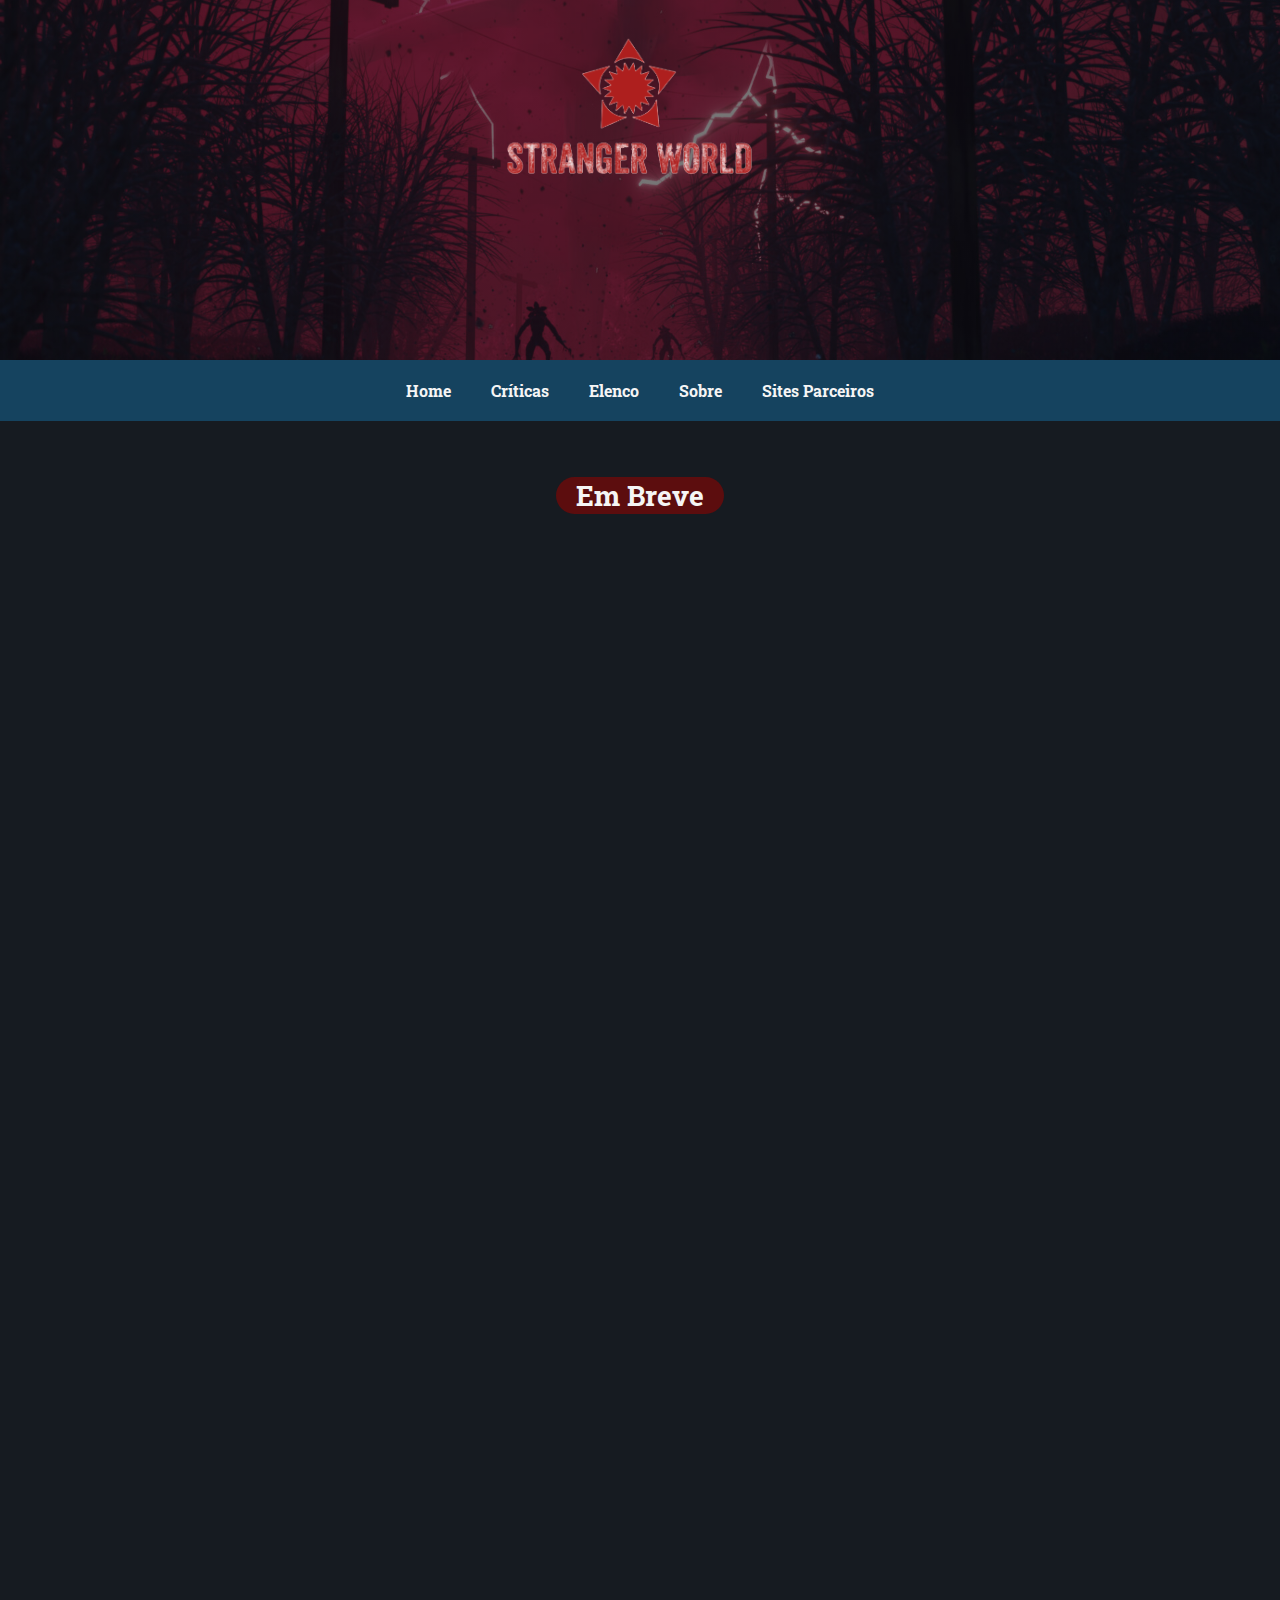
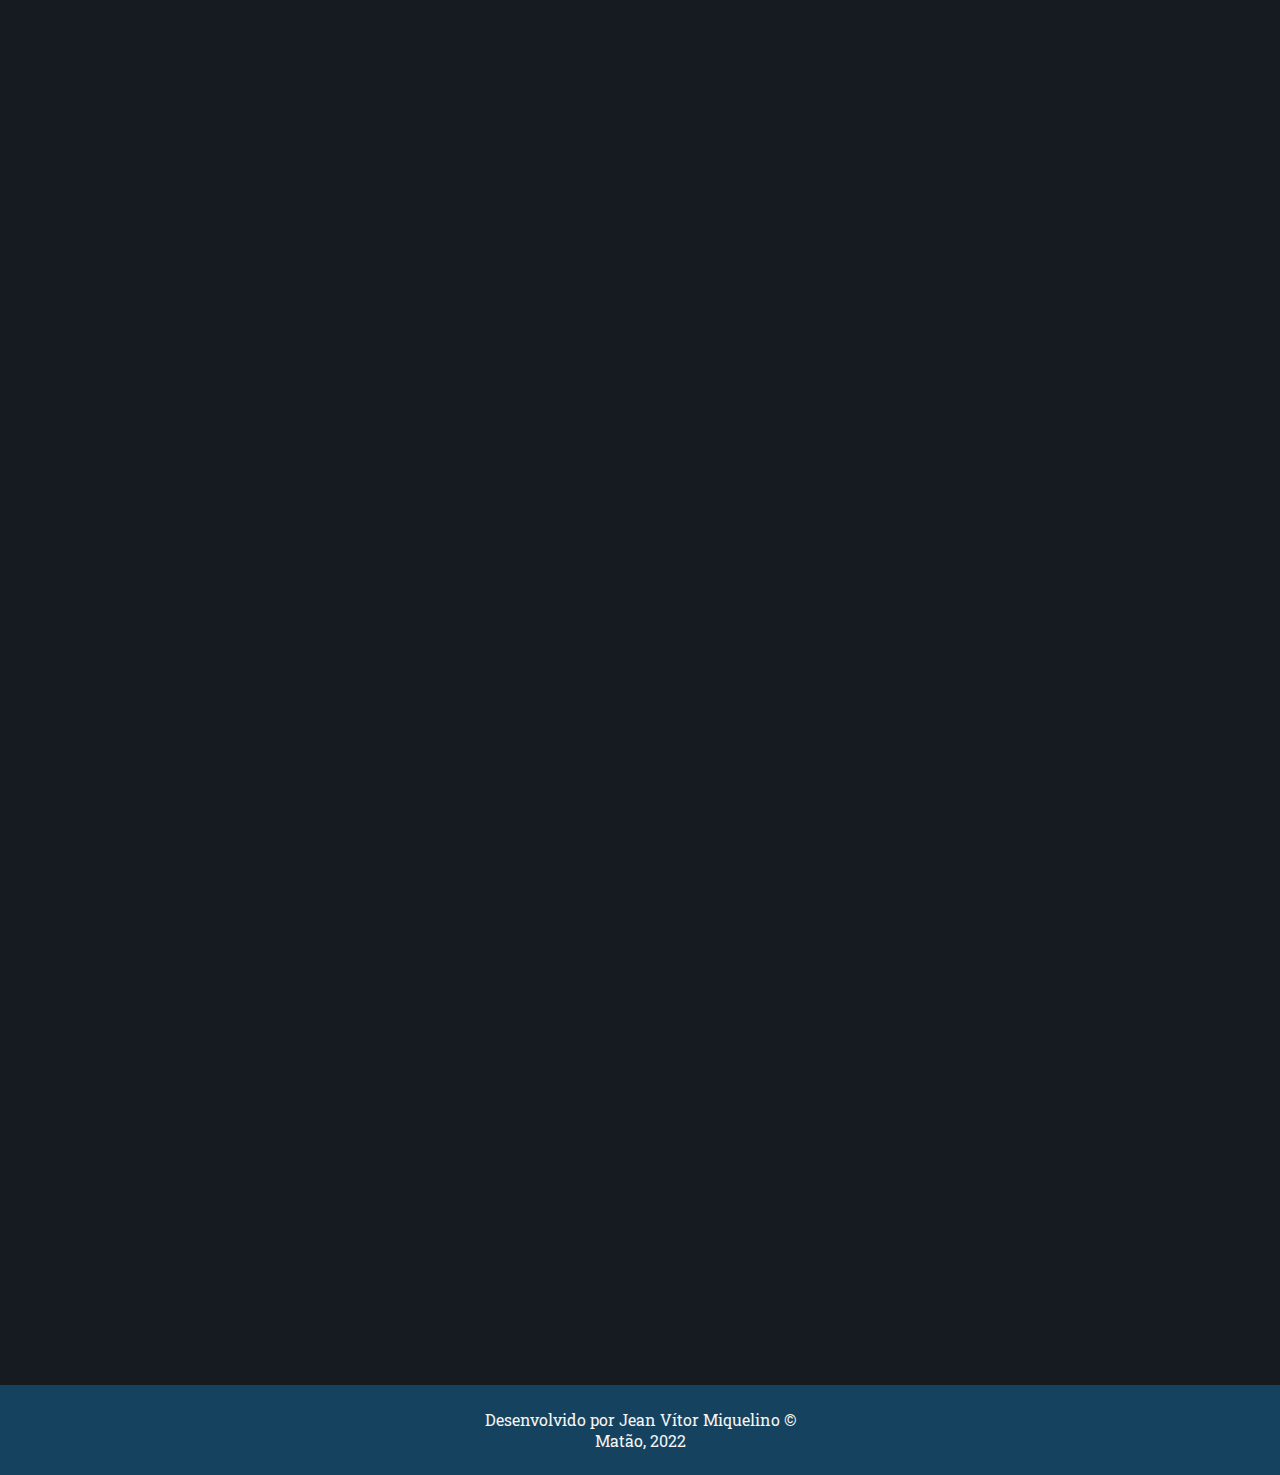
<file: news/mikeandwill.html>
<!DOCTYPE html>
<html lang="pt-br">

<head>
    <meta charset="UTF-8">
    <meta http-equiv="X-UA-Compatible" content="IE=edge">
    <meta name="viewport" content="width=device-width, initial-scale=1.0">
    <link rel="shortcut icon" href="../images/favicon.png" type="image/x-icon">
    <link rel="stylesheet" href="../css/main.css">
    <title>Stranger World</title>
</head>

<body>
    <header>
        <img src="../images/logo.png" alt="#" id="logo" height="80px">
    </header>
    <nav>
        <ul>
            <li><a href="../index.html">Home</a></li>
            <li><a href="../reviews.html">Críticas</a></li>
            <li><a href="../cast.html">Elenco</a></li>
            <li><a href="../about.html">Sobre</a></li>
            <li><a href="../partners.html">Sites Parceiros</a></li>
        </ul>
    </nav>
    <div class="container">
        <main>
            <div class="soon_title">
                <h1>Em Breve</h1>
            </div>
        </main>
    </div>
    <footer>
        <p>Desenvolvido por Jean Vítor Miquelino &copy;</p>
        <p>Matão, 2022</p>
    </footer>
</body>

</html>
</file>
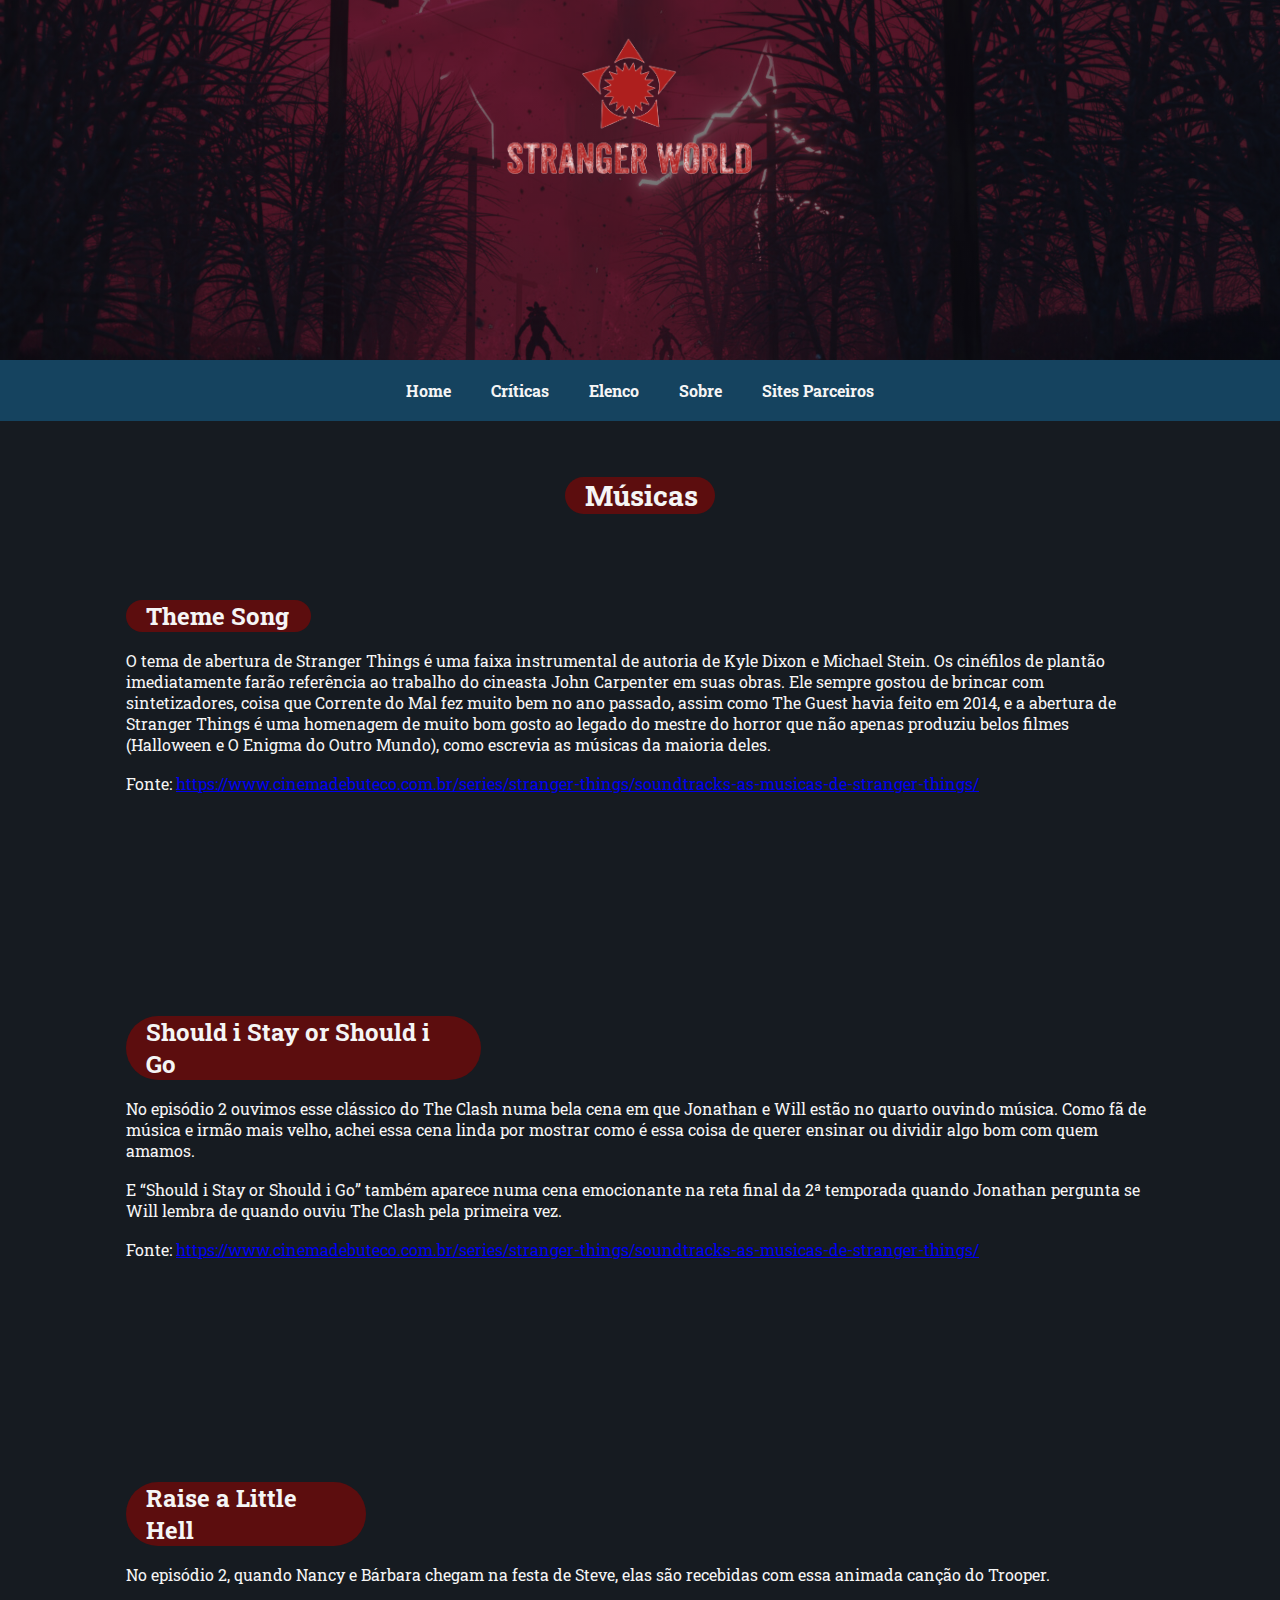
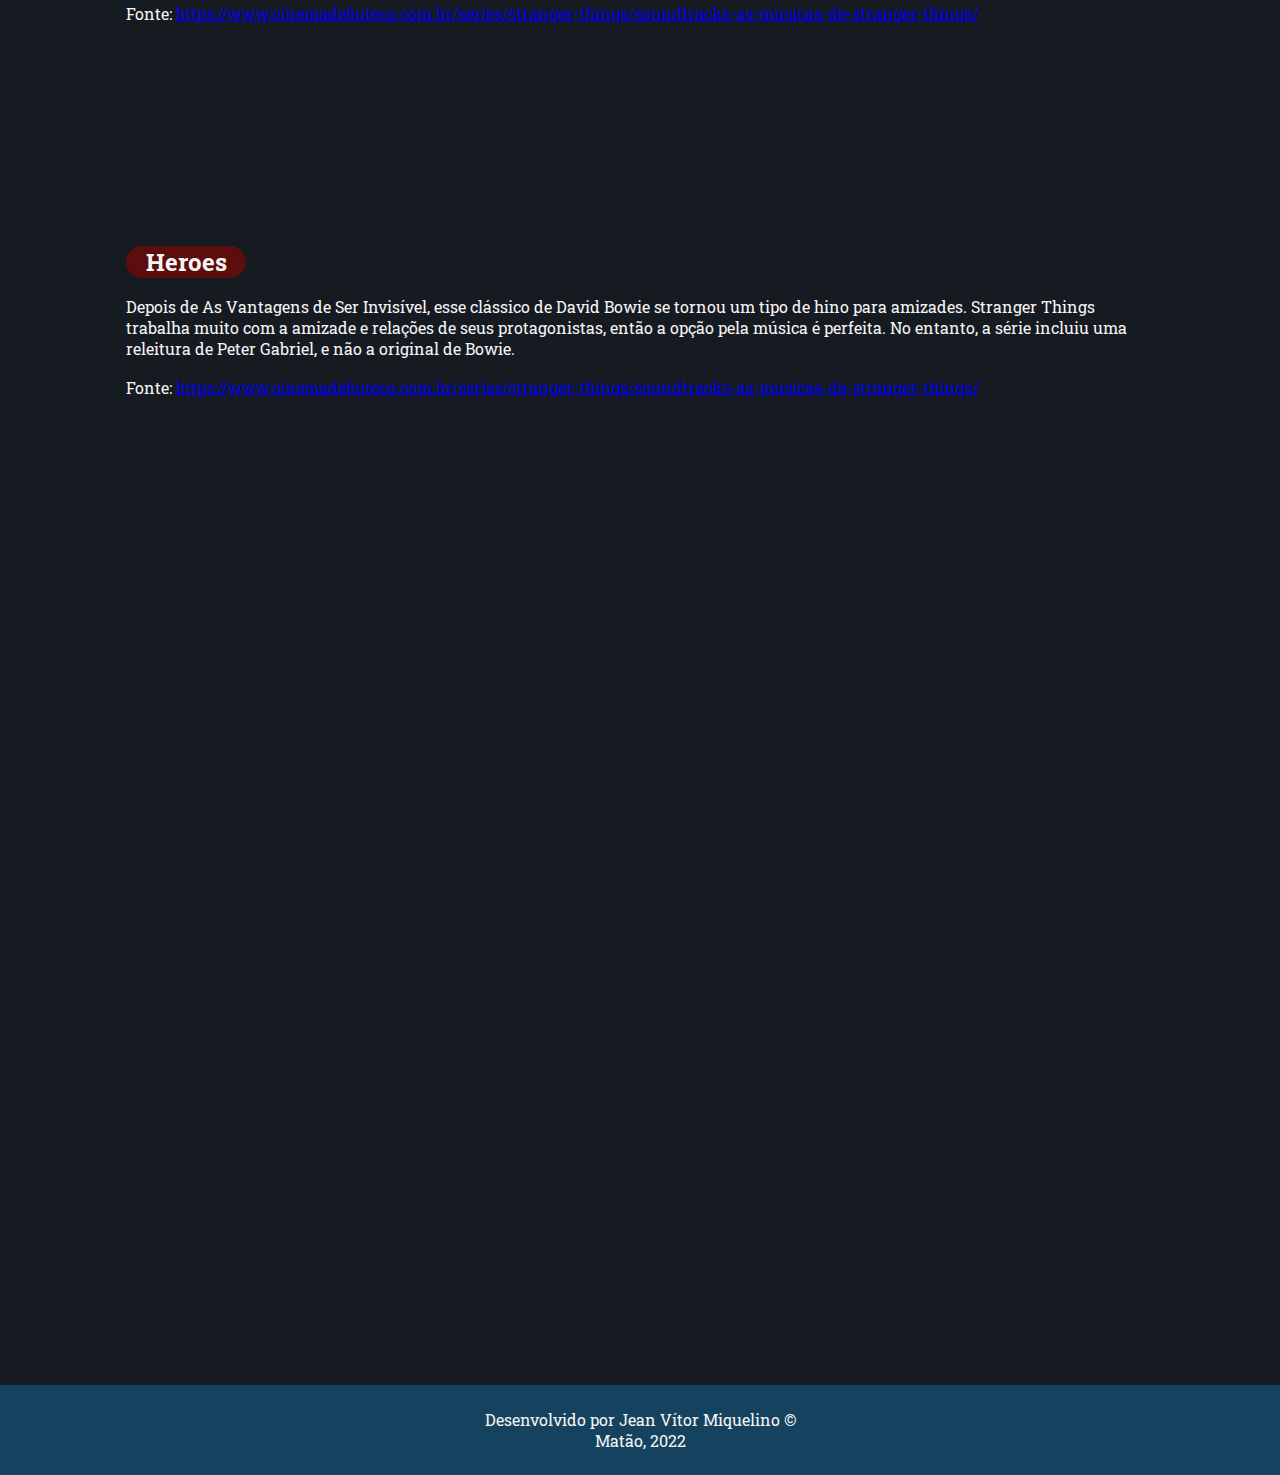
<file: news/soundtrack.html>
<!DOCTYPE html>
<html lang="pt-br">

<head>
    <meta charset="UTF-8">
    <meta http-equiv="X-UA-Compatible" content="IE=edge">
    <meta name="viewport" content="width=device-width, initial-scale=1.0">
    <link rel="shortcut icon" href="../images/favicon.png" type="image/x-icon">
    <link rel="stylesheet" href="../css/main.css">
    <title>Stranger World</title>
</head>

<body>
    <header>
        <img src="../images/logo.png" alt="#" id="logo" height="80px">
    </header>
    <nav>
        <ul>
            <li><a href="../index.html">Home</a></li>
            <li><a href="./reviews.html">Críticas</a></li>
            <li><a href="../cast.html">Elenco</a></li>
            <li><a href="../about.html">Sobre</a></li>
            <li><a href="../partners.html">Sites Parceiros</a></li>
        </ul>
    </nav>
    <div class="container">
        <main>
            <div id="center_title">
                <h1>Músicas</h1>
            </div>
            <section id="musics">
                <div class="music">
                    <div id="music_title1">
                        <h1>Theme Song</h1>
                    </div>
                    <p>O tema de abertura de Stranger Things é uma faixa instrumental de autoria de Kyle Dixon e Michael
                        Stein. Os cinéfilos de plantão imediatamente farão referência ao trabalho do cineasta John
                        Carpenter em suas obras. Ele sempre gostou de brincar com sintetizadores, coisa que Corrente do
                        Mal fez muito bem no ano passado, assim como The Guest havia feito em 2014, e a abertura de
                        Stranger Things é uma homenagem de muito bom gosto ao legado do mestre do horror que não apenas
                        produziu belos filmes (Halloween e O Enigma do Outro Mundo), como escrevia as músicas da maioria
                        deles.</p>
                    <p>Fonte: <a
                            href="https://www.cinemadebuteco.com.br/series/stranger-things/soundtracks-as-musicas-de-stranger-things/">https://www.cinemadebuteco.com.br/series/stranger-things/soundtracks-as-musicas-de-stranger-things/</a>
                    </p>
                    <iframe style="border-radius:12px"
                        src="https://open.spotify.com/embed/track/0kwuKfWntoGh0EWyYb7Mpf?utm_source=generator&theme=0"
                        width="100%" height="152" frameBorder="0" allowfullscreen=""
                        allow="autoplay; clipboard-write; encrypted-media; fullscreen; picture-in-picture"
                        loading="lazy"></iframe>
                </div>
                <div class="music">
                    <div id="music_title2">
                        <h1>Should i Stay or Should i Go</h1>
                    </div>
                    <p>No episódio 2 ouvimos esse clássico do The Clash numa bela cena em que Jonathan e Will estão no
                        quarto ouvindo música. Como fã de música e irmão mais velho, achei essa cena linda por mostrar
                        como é essa coisa de querer ensinar ou dividir algo bom com quem amamos.</p>
                    <p>E “Should i Stay or Should i Go” também aparece numa cena emocionante na reta final da 2ª
                        temporada quando Jonathan pergunta se Will lembra de quando ouviu The Clash pela primeira vez.
                    </p>
                    <p>Fonte: <a
                            href="https://www.cinemadebuteco.com.br/series/stranger-things/soundtracks-as-musicas-de-stranger-things/">https://www.cinemadebuteco.com.br/series/stranger-things/soundtracks-as-musicas-de-stranger-things/</a>
                    </p>
                    <iframe style="border-radius:12px"
                        src="https://open.spotify.com/embed/track/39shmbIHICJ2Wxnk1fPSdz?utm_source=generator&theme=0"
                        width="100%" height="152" frameBorder="0" allowfullscreen=""
                        allow="autoplay; clipboard-write; encrypted-media; fullscreen; picture-in-picture"
                        loading="lazy"></iframe>
                </div>
                <div class="music">
                    <div id="music_title3">
                        <h1>Raise a Little Hell</h1>
                    </div>
                    <p>No episódio 2, quando Nancy e Bárbara chegam na festa de Steve, elas são recebidas com essa
                        animada canção do Trooper.</p>
                    <p>Fonte: <a
                            href="https://www.cinemadebuteco.com.br/series/stranger-things/soundtracks-as-musicas-de-stranger-things/">https://www.cinemadebuteco.com.br/series/stranger-things/soundtracks-as-musicas-de-stranger-things/</a>
                    </p>
                    <iframe style="border-radius:12px"
                        src="https://open.spotify.com/embed/track/31owxzqSdzqSYI4kgiwCCC?utm_source=generator&theme=0"
                        width="100%" height="152" frameBorder="0" allowfullscreen=""
                        allow="autoplay; clipboard-write; encrypted-media; fullscreen; picture-in-picture"
                        loading="lazy"></iframe>
                </div>
                <div class="music">
                    <div id="music_title4">
                        <h1>Heroes</h1>
                    </div>
                    <p>Depois de As Vantagens de Ser Invisível, esse clássico de David Bowie se tornou um tipo de hino
                        para amizades. Stranger Things trabalha muito com a amizade e relações de seus protagonistas,
                        então a opção pela música é perfeita. No entanto, a série incluiu uma releitura de Peter
                        Gabriel, e não a original de Bowie.</p>
                    <p>Fonte: <a
                            href="https://www.cinemadebuteco.com.br/series/stranger-things/soundtracks-as-musicas-de-stranger-things/">https://www.cinemadebuteco.com.br/series/stranger-things/soundtracks-as-musicas-de-stranger-things/</a>
                    </p>
                    <iframe style="border-radius:12px"
                        src="https://open.spotify.com/embed/track/2Os83Fjr9ixsIRLMiaGCnj?utm_source=generator&theme=0"
                        width="100%" height="152" frameBorder="0" allowfullscreen=""
                        allow="autoplay; clipboard-write; encrypted-media; fullscreen; picture-in-picture"
                        loading="lazy"></iframe>
                </div>
            </section>
        </main>
    </div>
    <footer>
        <p>Desenvolvido por Jean Vítor Miquelino &copy;</p>
        <p>Matão, 2022</p>
    </footer>
</body>

</html>
</file>
<file: css/main.css>
@import url('https://fonts.googleapis.com/css2?family=Roboto+Slab&display=swap');
*{
    margin: 0;
    padding: 0;
}
body{
    background-color: #161b21;
    font-family: 'Roboto Slab', serif;
}
header{
    background-image: linear-gradient(rgba(0, 0, 0,0.535),rgba(0, 0, 0,0.535)),url("../images/UpsideDown.jpg");
    height: 40vh;
    background-position: center;
    background-repeat: no-repeat;
    background-size: cover;

    
}
nav{
    width: 100%;
    background-color: #15435F;
    font-size: 1rem;
}
nav ul{
    height: 100%;
    display: flex;
    justify-content: center;
}
nav li{
    list-style-type: none;
    padding: 20px;
}
nav li:hover{
    background-color: #5C0D0E;
}
nav a{
    text-decoration: none;
    color: whitesmoke;
    font-weight: bolder;
}
nav a:visited{
    text-decoration: none;
    color: whitesmoke;
    font-weight: bolder;
}
main h1 {
    margin-top: 28px;
    font-size: 1.8rem;
    color: whitesmoke;
}
main h2 {
    color: whitesmoke;
}

main p {
    margin-top: 18px;
    color: whitesmoke;
}

main {
    height: 100vh;
    width: 85vw;
    margin: auto;
}

header img{
    margin-left: 39.5%;
    margin-top: 2.8%;
    /* width: 390px; */
    height: 150px;
}
#about_group{
    display: flex;
    flex-direction:row;
    flex-wrap:nowrap;
    align-items: center;
}

footer {
    margin-top: 130%;
    background-color: #15435F;
    height: 10vh;
    display: flex;
    flex-direction: column;
    flex-wrap: wrap;
    justify-content: center;
    align-items: center;
    color: whitesmoke;
}

.container{
    display: flex;
    max-width: 1200px;
    margin: auto;
    }
#news_title{
background-color: #5C0D0E;
width: 138px;
margin: auto;
border-radius: 50px;
padding-left: 20px;
padding-right: 20px;
margin-top: 56px;
}
#news_title h1{
margin: auto;
font-size: 1.75rem;
}
#news_title :hover{
    cursor: default;
}

#news{
    display: flex;
    flex-direction: row;
    flex-wrap: wrap;
    justify-content: space-between;
    padding: 30px;

}
.new {
    border: #5C0D0E solid 5px;
    width: 45%;
    height: 335px;
    margin-top: 25px;
    border-radius: 10px;
    background-color: black;
    text-decoration: none;
    text-align: center;

    
}
.new img{
    width: 100%;
    height: 200px;
}
.new p{
    margin: 10px;
    font-size: 0.75rem;
}
.new h1{

margin-top: 0px;
font-size: 1rem;
}
#center_title{
    background-color: #5C0D0E;
    width: 110px;
    margin: auto;
    border-radius: 50px;
    padding-left: 20px;
    padding-right: 20px;
    margin-top: 56px;
    }
#center_title h1{
    margin: auto;
    font-size: 1.75rem;
    }
#center_title :hover{
    cursor: default;
}
#musics{
        display: flex;
        flex-direction: column;
        flex-wrap: wrap;
        justify-content: space-between;
        padding: 30px;
    
    }
#music_title1{
    background-color: #5C0D0E;
    width: 145px;
    border-radius: 50px;
    padding-left: 20px;
    padding-right: 20px;
    margin-top: 56px;
}
#music_title1 h1{
    margin: auto;
    font-size: 1.5rem;
}    
#music_title2{
    background-color: #5C0D0E;
    width: 315px;
    border-radius: 50px;
    padding-left: 20px;
    padding-right: 20px;
    margin-top: 56px;
}
#music_title2 h1{
    margin: auto;
    font-size: 1.5rem;
}
#music_title3{
    background-color: #5C0D0E;
    width: 200px;
    border-radius: 50px;
    padding-left: 20px;
    padding-right: 20px;
    margin-top: 56px;
}
#music_title3 h1{
    margin: auto;
    font-size: 1.5rem;
}
#music_title4{
    background-color: #5C0D0E;
    width: 80px;
    border-radius: 50px;
    padding-left: 20px;
    padding-right: 20px;
    margin-top: 56px;
}
#music_title4 h1{
    margin: auto;
    font-size: 1.5rem;
}  
.music iframe{
margin-top: 10px;

}

.music p{
    font-size: 1rem;
}
.card_title{
    background-color: #5C0D0E;
    width: 90px;
    margin: auto;
    border-radius: 50px;
    padding-left: 20px;
    padding-right: 20px;
    margin-top: 56px;
    }
.card_title h1{
    margin: auto;
    font-size: 1.75rem;
    }
.card_title :hover{
cursor: default;
}
#cast_cards{
        display: flex;
        flex-direction: row;
        flex-wrap: wrap;
        justify-content: space-between; 
        padding: 30px;
    }
#cast_cards article{
    /* border:5px solid #5C0D0E; */
    height: 250px;
    width: 175px;
    text-align: center;
    align-items: center;
    margin-top: 50px;
    border-radius: 5%;
    margin-left: 10px;
    margin-bottom: 100px;
}
#cast_cards article img{
    border-radius: 100%;
    margin-top: 10px;
    height: 150px;
    width: 150px;
    /* border: 1px solid greenyellow; */
}

#cast_cards article h2{
    font-size: 1.0rem;
}
#cast-back{
    background-color: #230C11;
    width: 100%;
    height: auto;
    border-top-left-radius: 5%;
    border-top-right-radius: 5%;
    border: #5C0D0E 5px solid;
}
#cast-text-back{
    background-color: black ;
    width: 100%;
    height: 164px;
    border: #5C0D0E 5px solid;
    border-bottom-left-radius:5%;
    border-bottom-right-radius: 5%;
    
}
.soon_title{
    background-color: #5C0D0E;
    width: 128px;
    margin: auto;
    border-radius: 50px;
    padding-left: 20px;
    padding-right: 20px;
    margin-top: 56px;
    }
.soon_title h1{
    margin: auto;
    font-size: 1.75rem;
    }
.star_review{
    height: 16px;
    width: 16px;
}
#reviews{
    padding: 30px;
    justify-content: center;
    display: inline-block;
}
#review{
    background-color: black;
    border: #5C0D0E solid 5px;
    border-radius: 10px;
    padding: 10px;
    margin-bottom: 25px;
}
.reviwer_name{
    display: inline;
    padding-left: 5px;
}
.reviwer_profile{
    border-radius: 100%;
    height: 32px;
    width: 32px;
}
</file>
